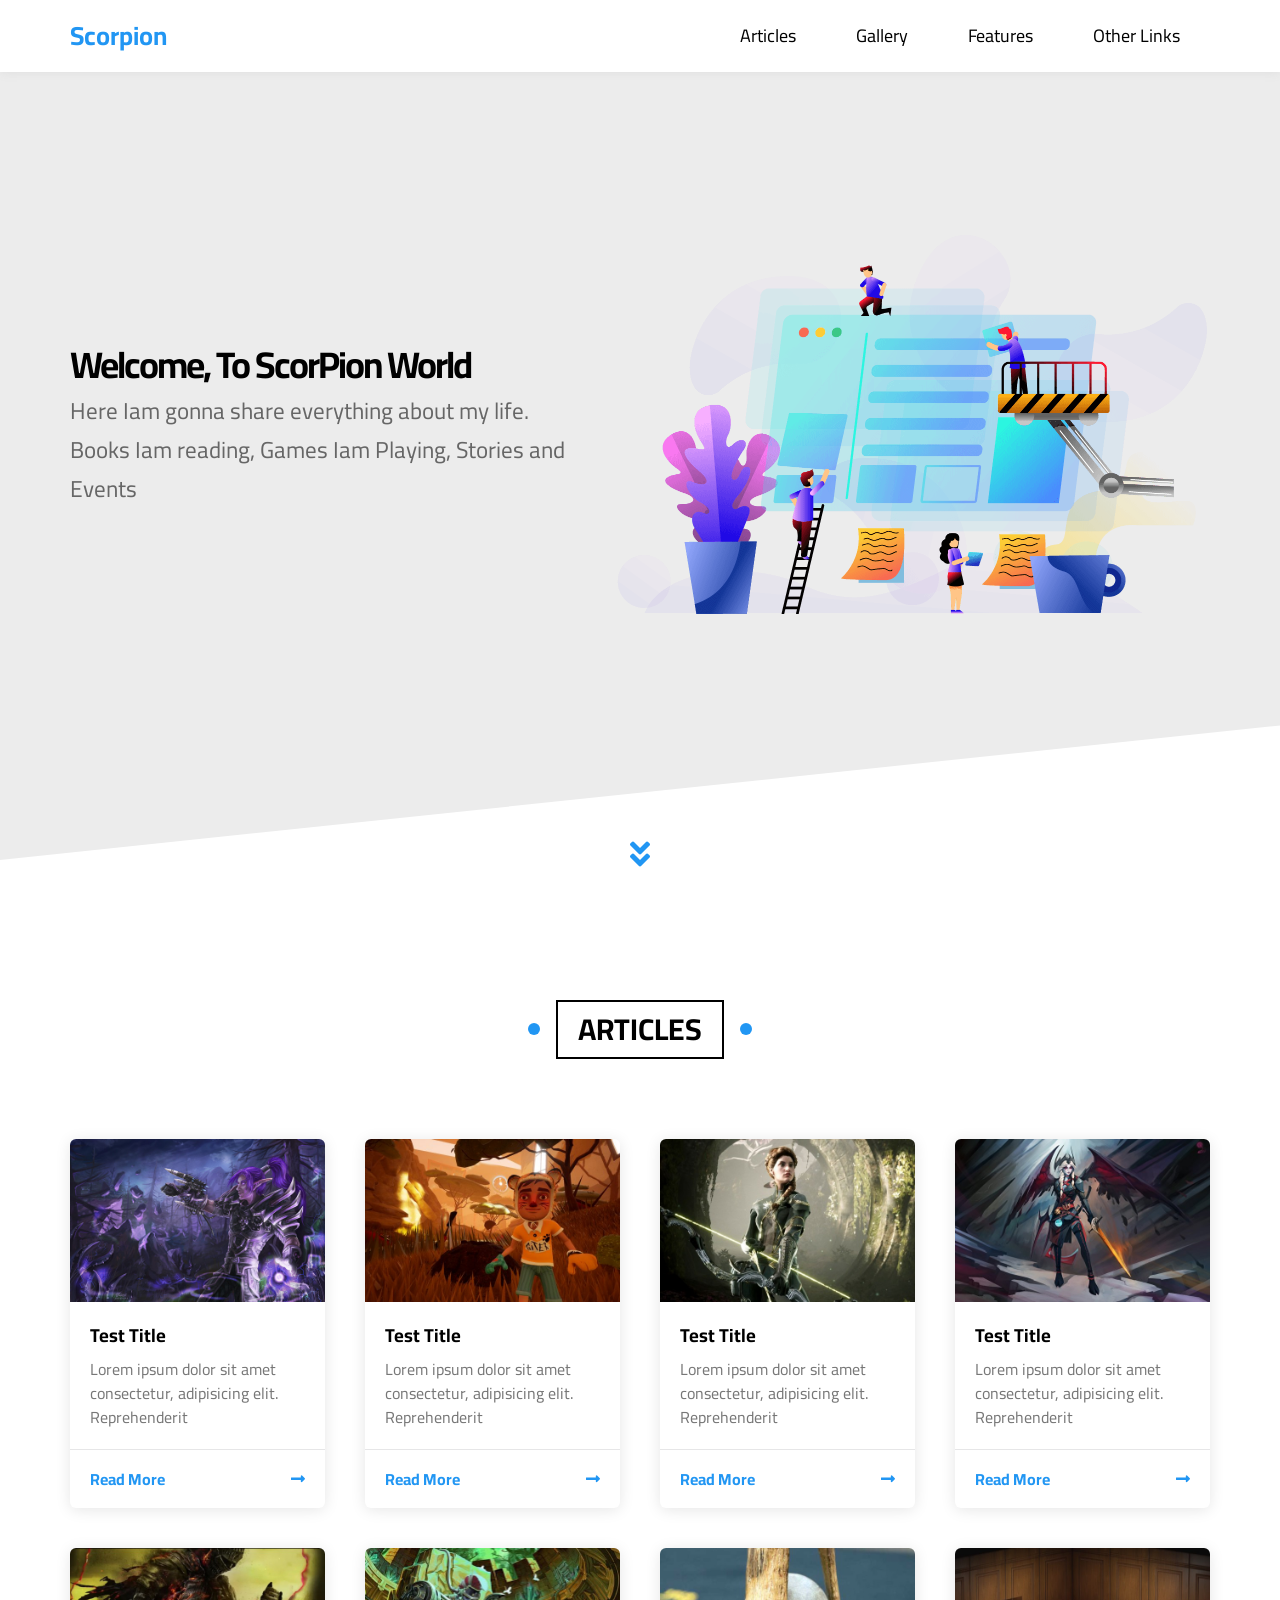
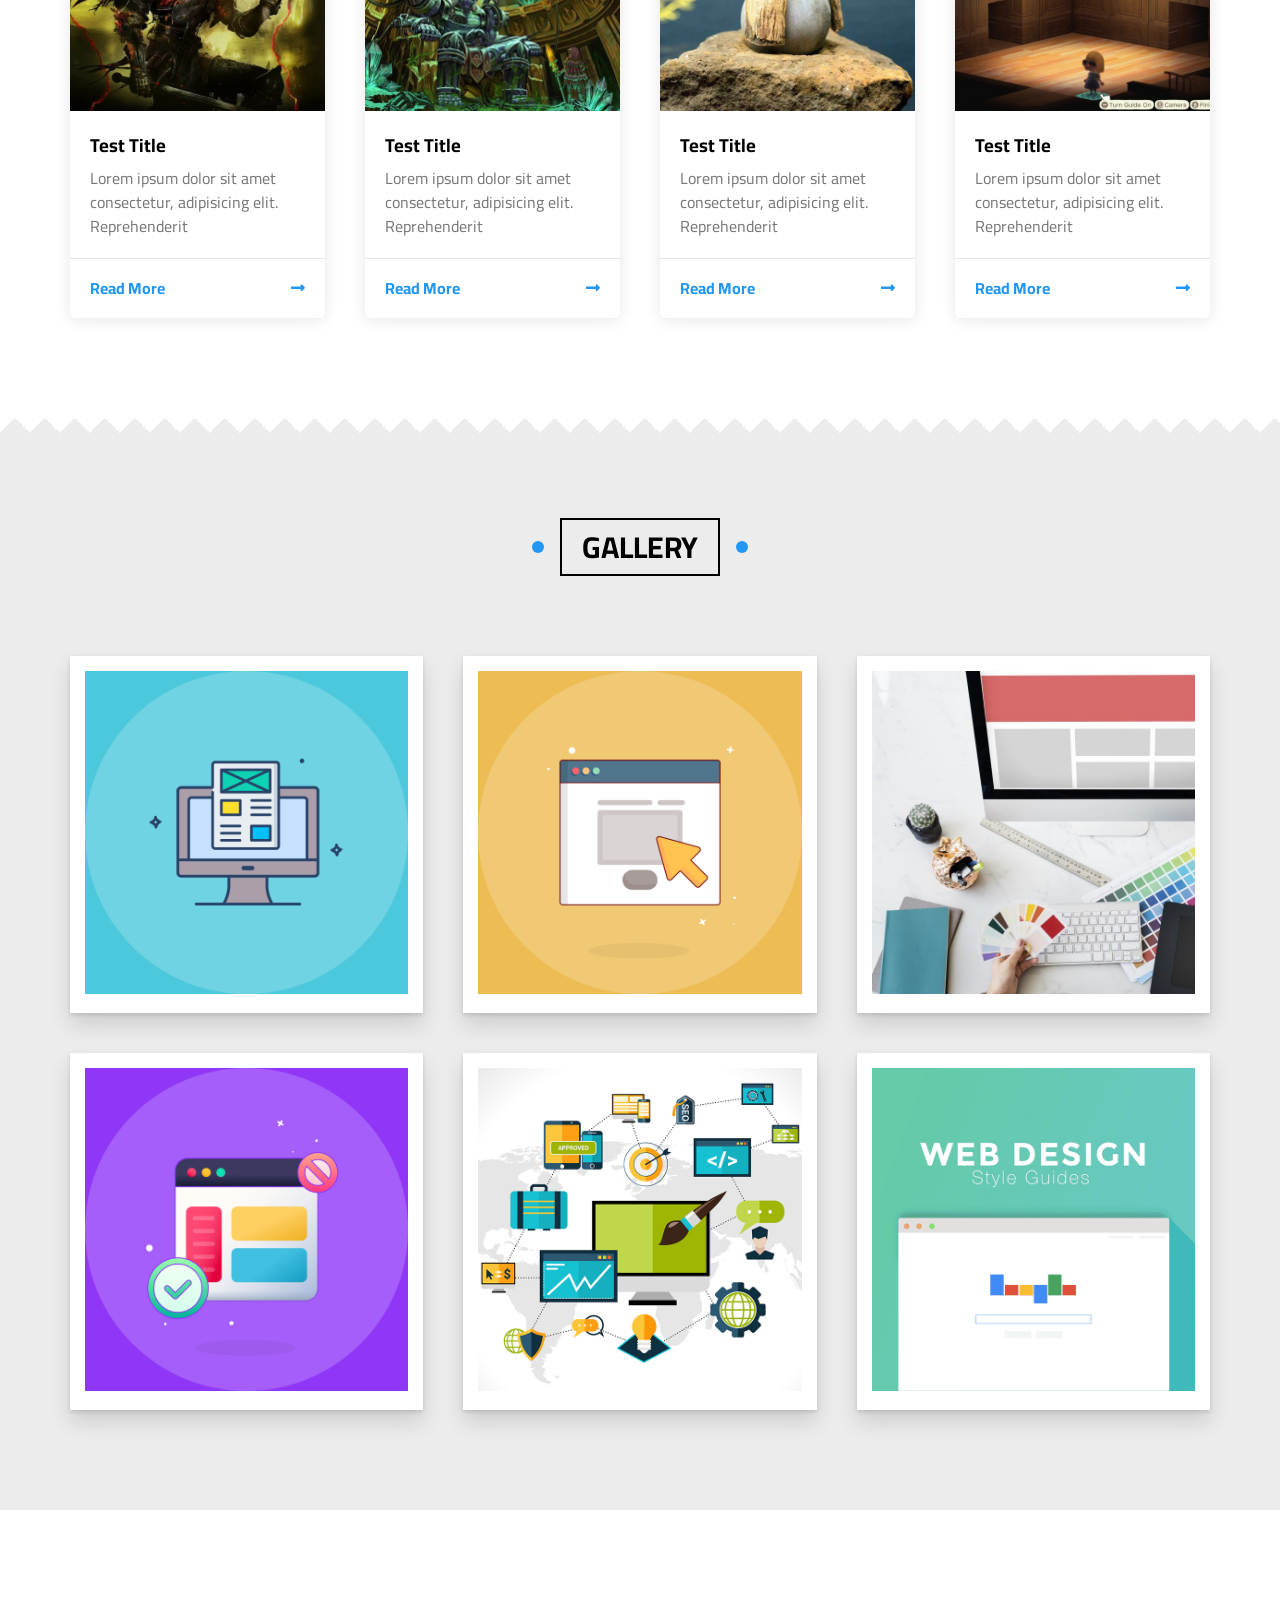
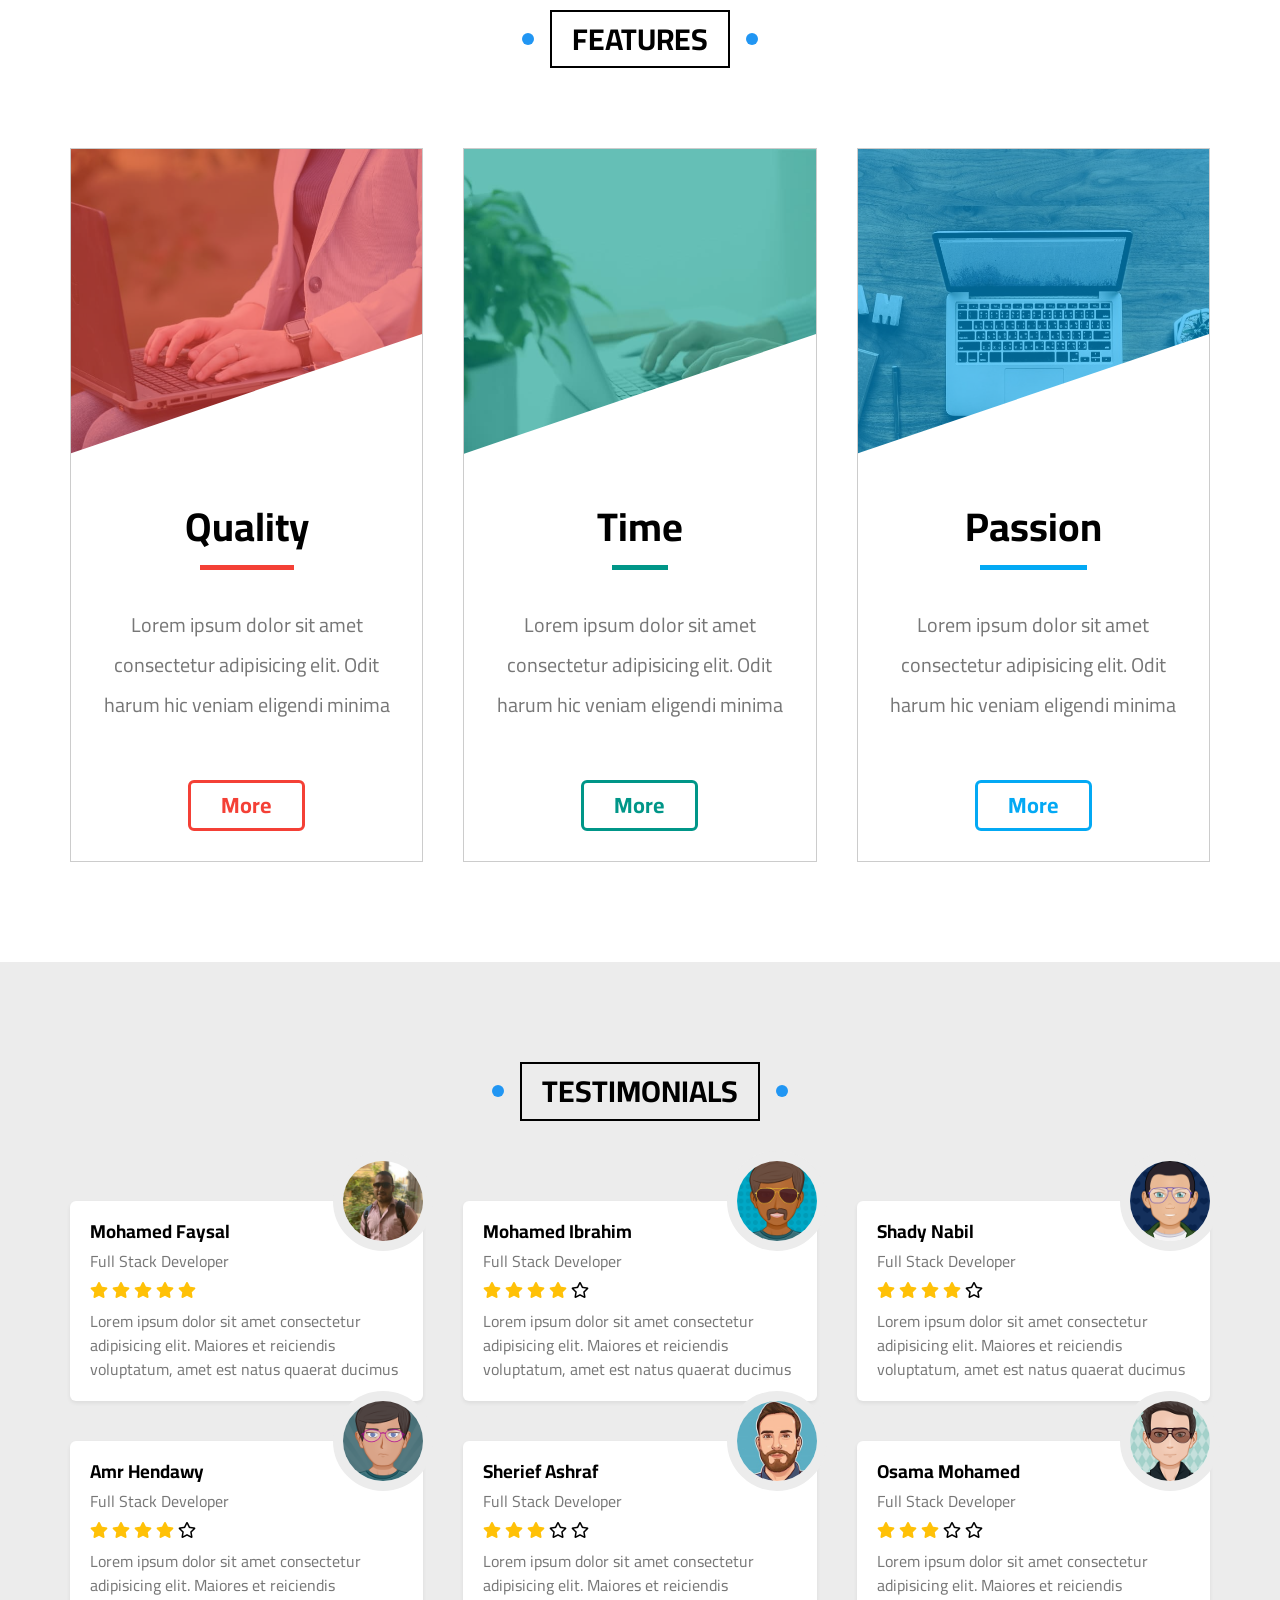
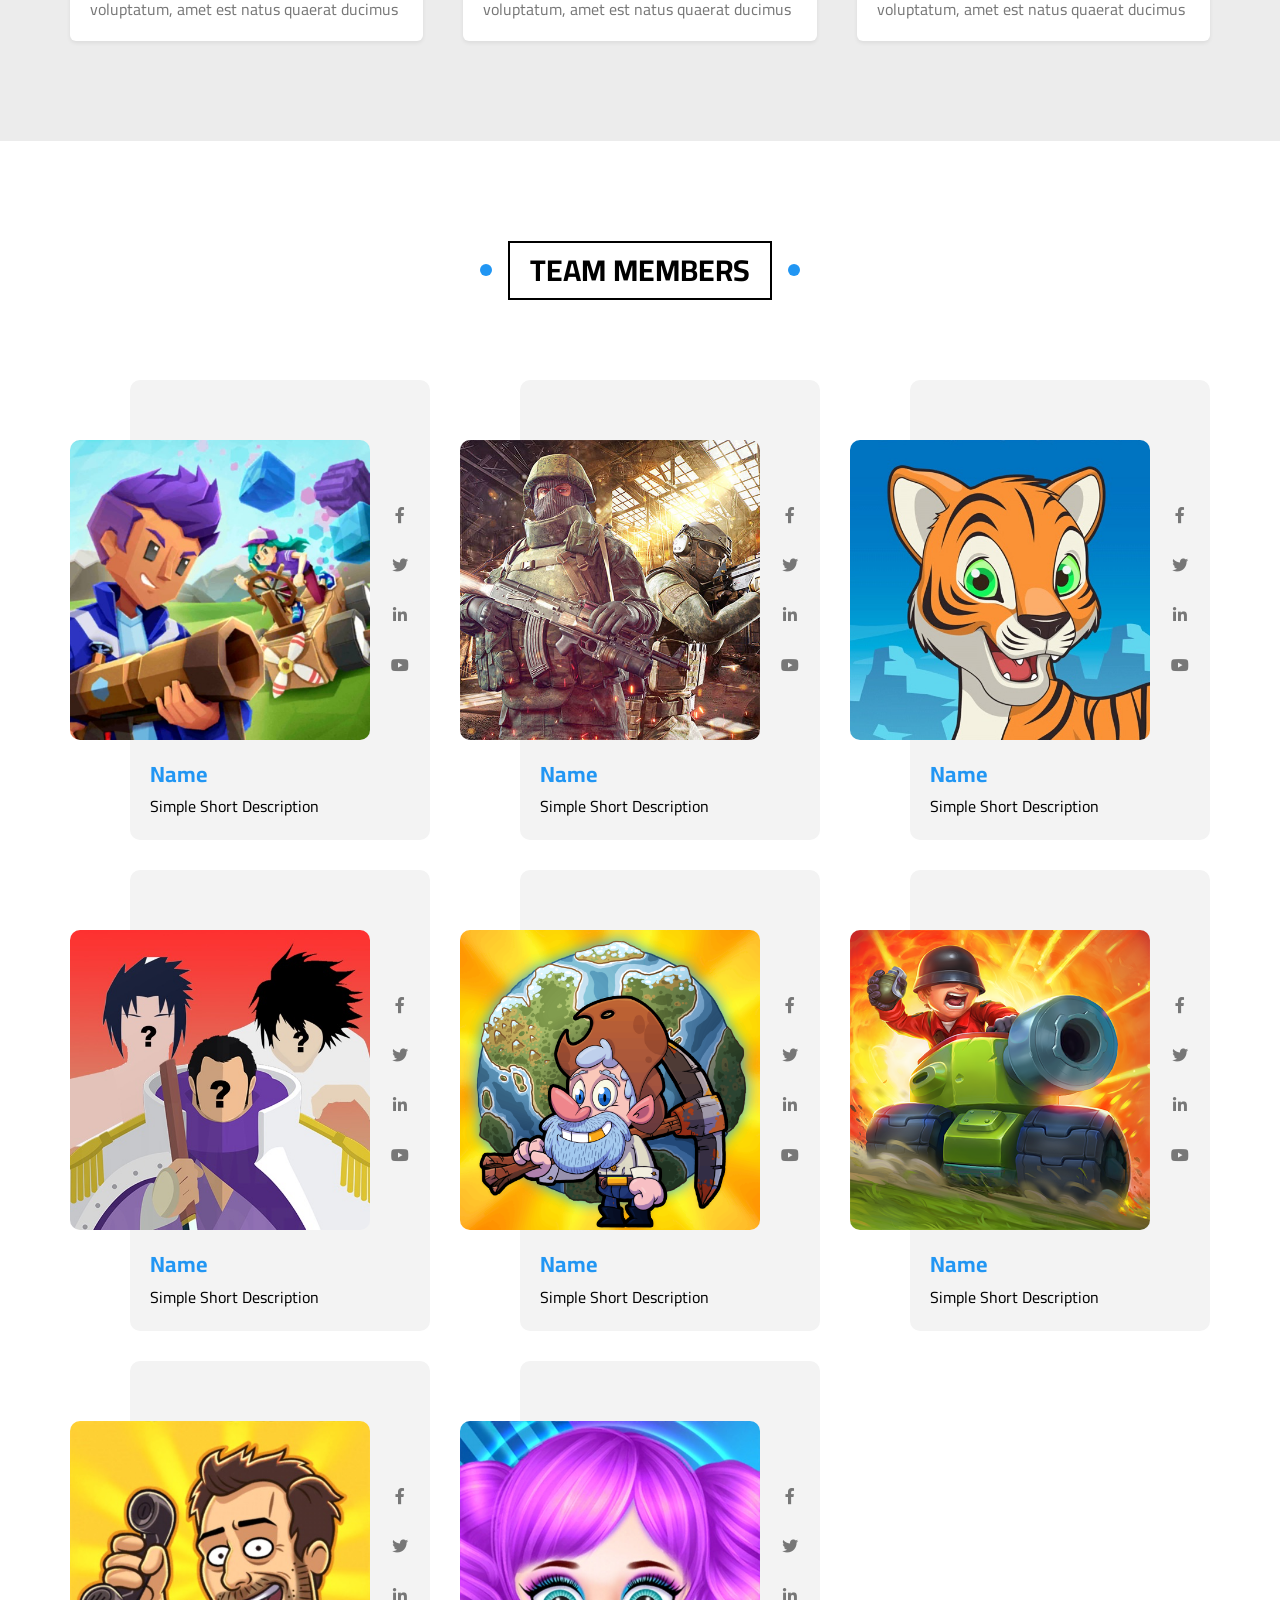
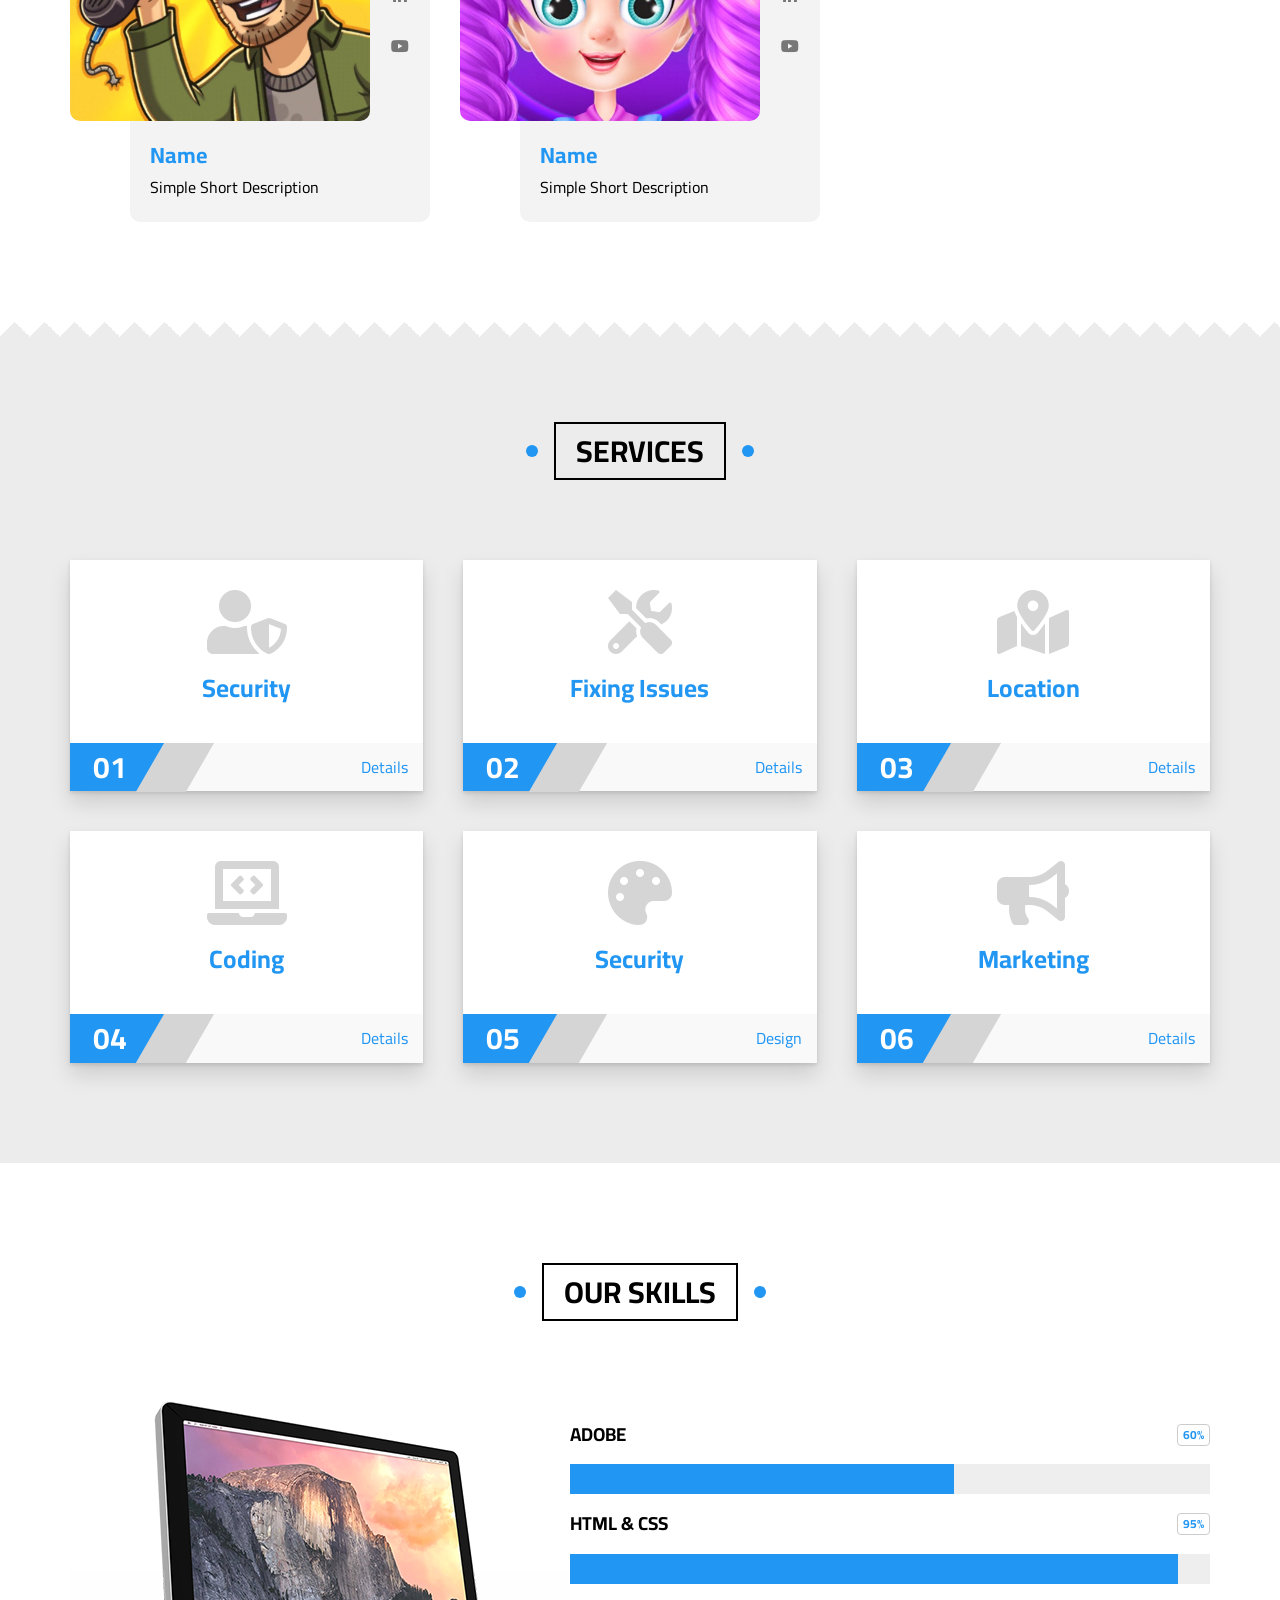
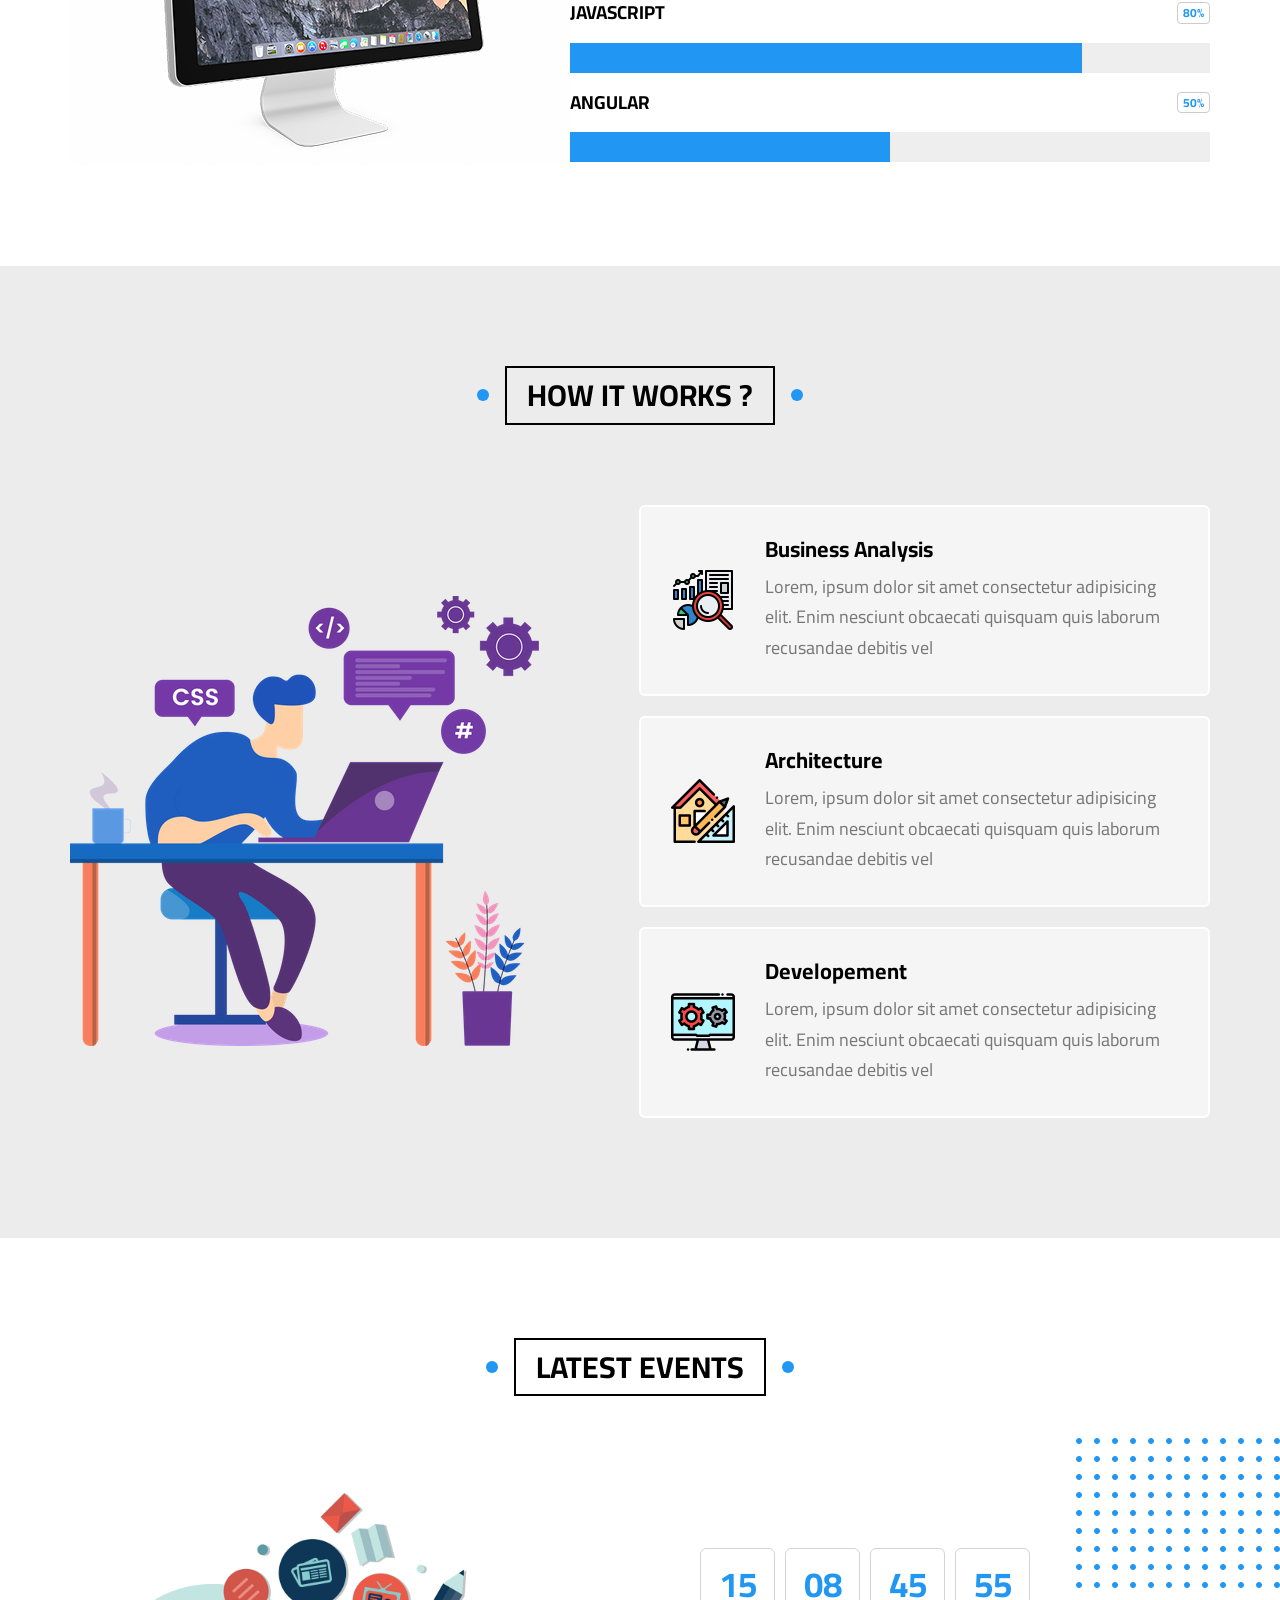
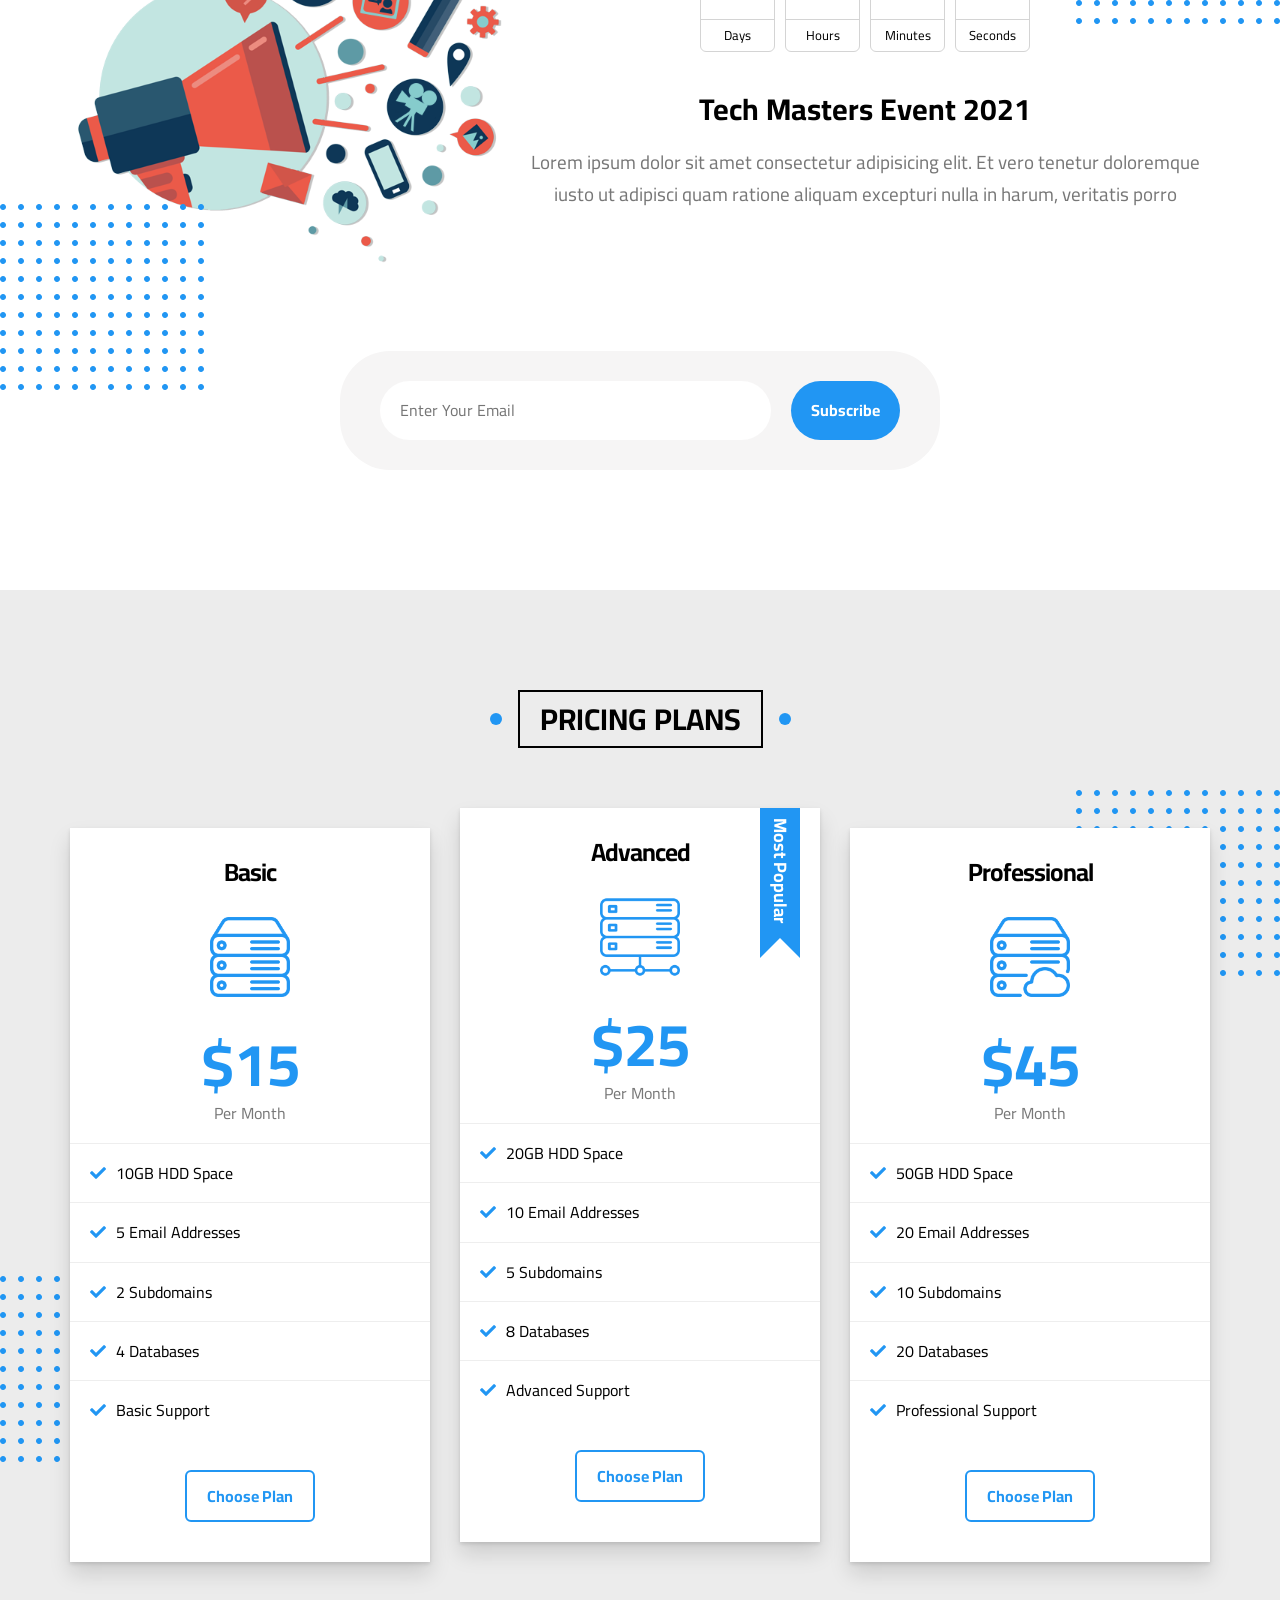
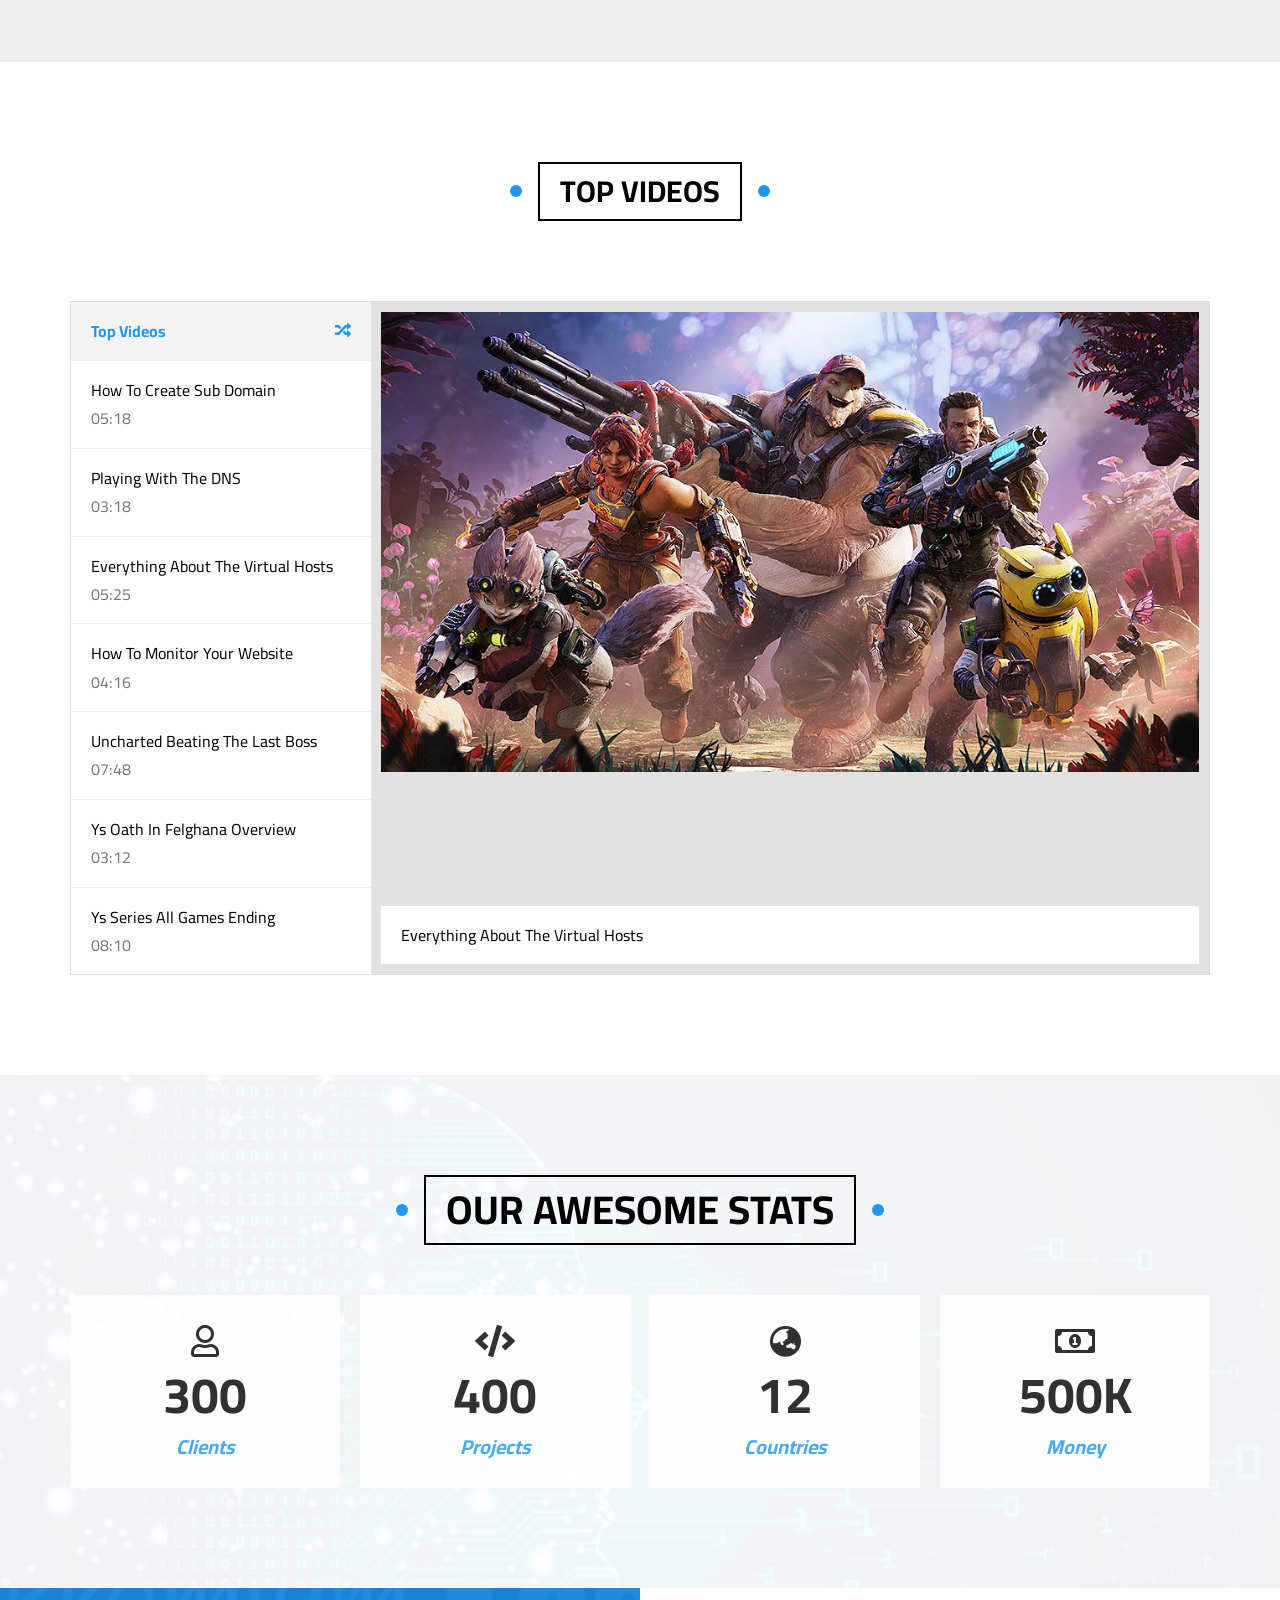
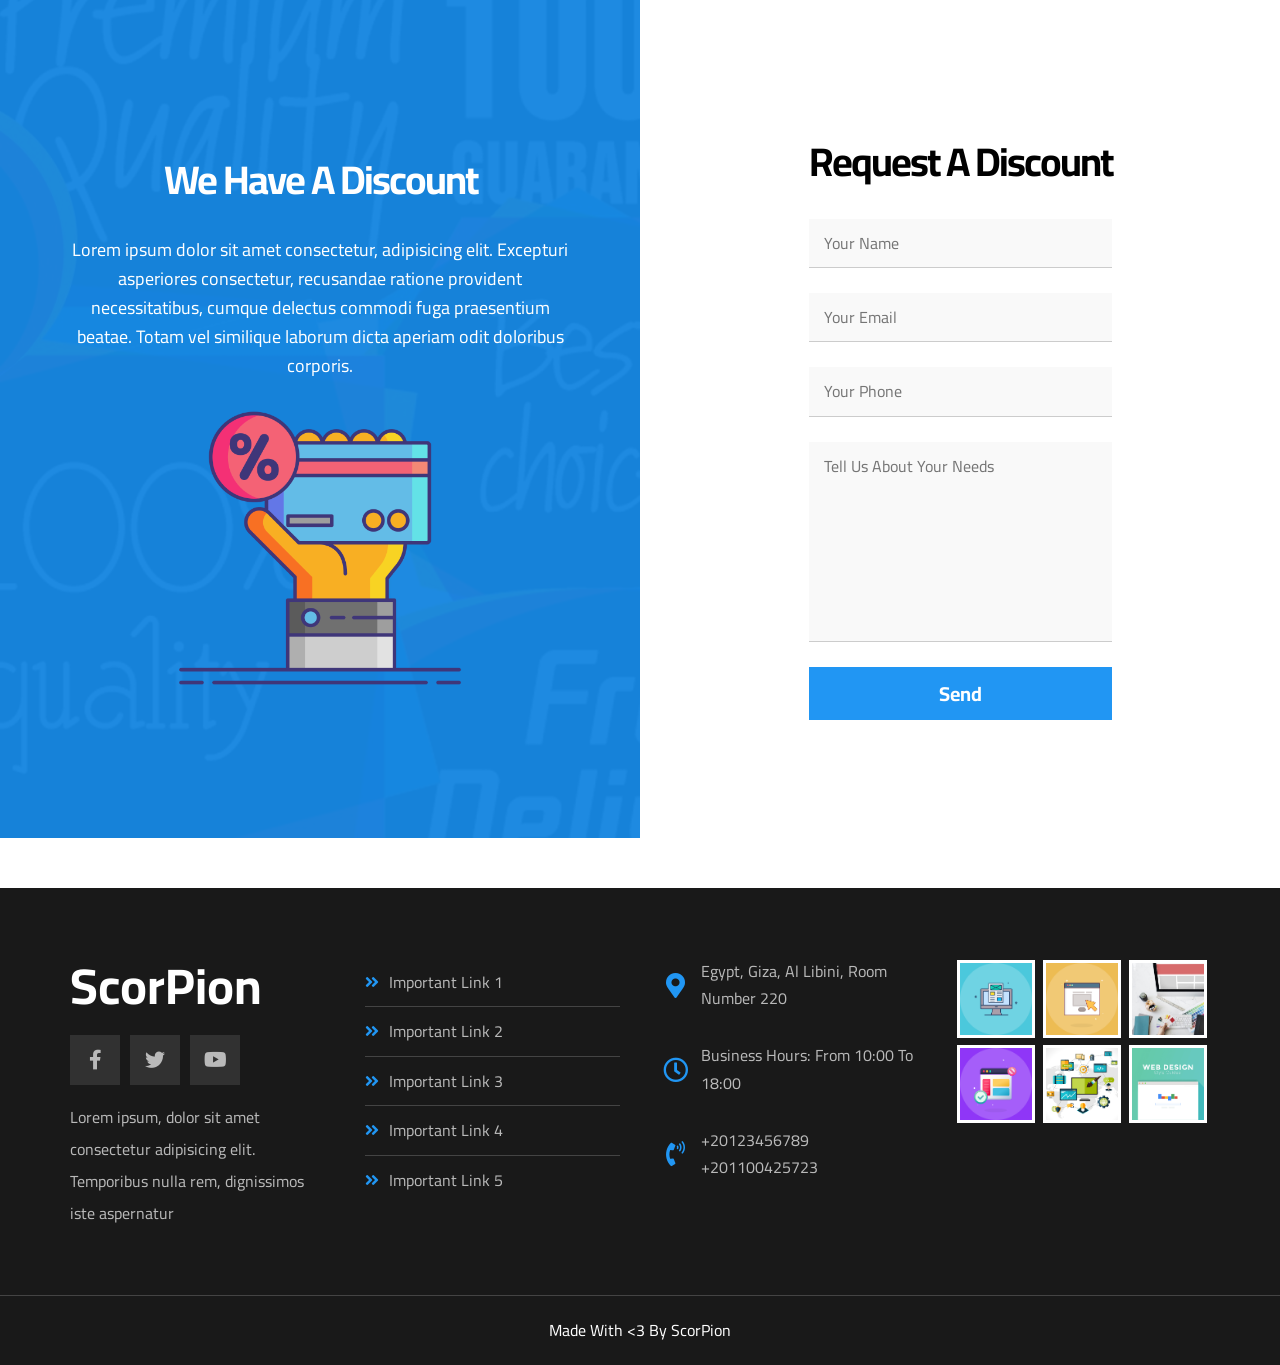
<file: index.html>
<!DOCTYPE html>
<html lang="en">
  <head>
    <meta charset="UTF-8" />
    <meta name="viewport" content="width=device-width, initial-scale=1.0" />
    <meta http-equiv="X-UA-Compatible" content="IE=edge" />
    <title>scorpion</title>
    <link rel="stylesheet" href="css/normalize.css" />
    <link rel="stylesheet" href="css/scorpion.css" />
    <!-- Font Awesome -->
    <link rel="stylesheet" href="css/all.min.css" />
    <!-- Google Fonts -->
    <link rel="preconnect" href="https://fonts.googleapis.com" />
    <link rel="preconnect" href="https://fonts.gstatic.com" crossorigin />
    <link
      href="https://fonts.googleapis.com/css2?family=Cairo:wght@300;400;700&#038;display=swap"
      rel="stylesheet"
    />
  </head>
  <body>
    <!-- Start Header -->
    <div class="header" id="header">
      <div class="container">
        <a href="#" class="logo">Scorpion</a>
        <ul class="main-nav">
          <li><a href="#Articles">Articles</a></li>
          <li><a href="#Gallery">Gallery</a></li>
          <li><a href="#Features">Features</a></li>
          <li>
            <a href="#">Other Links</a>
            <!-- Start Megamenu -->
            <div class="mega-menu">
              <div class="image">
                <img decoding="async" src="imgs/megamenu.png" alt="" />
              </div>
              <ul class="links">
                <li>
                  <a href="#testimonials"
                    ><i class="far fa-comments fa-fw"></i> Testimonials</a
                  >
                </li>
                <li>
                  <a href="#team"
                    ><i class="far fa-user fa-fw"></i> Team Members</a
                  >
                </li>
                <li>
                  <a href="#services"
                    ><i class="far fa-building fa-fw"></i> Services</a
                  >
                </li>
                <li>
                  <a href="#our-skills"
                    ><i class="far fa-check-circle fa-fw"></i> Our Skills</a
                  >
                </li>
                <li>
                  <a href="#work-steps"
                    ><i class="far fa-clipboard fa-fw"></i> How It Works</a
                  >
                </li>
              </ul>
              <ul class="links">
                <li>
                  <a href="#events"
                    ><i class="far fa-calendar-alt fa-fw"></i> Events</a
                  >
                </li>
                <li>
                  <a href="#pricing"
                    ><i class="fas fa-server fa-fw"></i> Pricing Plans</a
                  >
                </li>
                <li>
                  <a href="#video"
                    ><i class="far fa-play-circle fa-fw"></i> Top Videos</a
                  >
                </li>
                <li>
                  <a href="#stats"
                    ><i class="far fa-chart-bar fa-fw"></i> Stats</a
                  >
                </li>
                <li>
                  <a href="#discount"
                    ><i class="fas fa-percent fa-fw"></i> Request A Discount</a
                  >
                </li>
              </ul>
            </div>
            <!-- End Megamenu -->
          </li>
        </ul>
      </div>
    </div>
    <!-- End Header -->
    <!-- Start Landing -->
    <div class="landing">
      <div class="container">
        <div class="text">
          <h1>Welcome, To ScorPion World</h1>
          <p>
            Here Iam gonna share everything about my life. Books Iam reading,
            Games Iam Playing, Stories and Events
          </p>
        </div>
        <div class="image">
          <img decoding="async" src="imgs/landing-image.png" alt="" />
        </div>
      </div>
      <a href="#articles" class="go-down">
        <i class="fas fa-angle-double-down fa-2x"></i>
      </a>
    </div>
    <!-- End Landing -->
    <!-- Start Articles -->
    <div class="articles" id="Articles">
      <h2 class="main-title">Articles</h2>
      <div class="container">
        <div class="box">
          <img decoding="async" src="imgs/cat-01.jpg" alt="" />
          <div class="content">
            <h3>Test Title</h3>
            <p>
              Lorem ipsum dolor sit amet consectetur, adipisicing elit.
              Reprehenderit
            </p>
          </div>
          <div class="info">
            <a href="">Read More</a>
            <i class="fas fa-long-arrow-alt-right"></i>
          </div>
        </div>
        <div class="box">
          <img decoding="async" src="imgs/cat-02.jpg" alt="" />
          <div class="content">
            <h3>Test Title</h3>
            <p>
              Lorem ipsum dolor sit amet consectetur, adipisicing elit.
              Reprehenderit
            </p>
          </div>
          <div class="info">
            <a href="">Read More</a>
            <i class="fas fa-long-arrow-alt-right"></i>
          </div>
        </div>
        <div class="box">
          <img decoding="async" src="imgs/cat-03.jpg" alt="" />
          <div class="content">
            <h3>Test Title</h3>
            <p>
              Lorem ipsum dolor sit amet consectetur, adipisicing elit.
              Reprehenderit
            </p>
          </div>
          <div class="info">
            <a href="">Read More</a>
            <i class="fas fa-long-arrow-alt-right"></i>
          </div>
        </div>
        <div class="box">
          <img decoding="async" src="imgs/cat-04.jpg" alt="" />
          <div class="content">
            <h3>Test Title</h3>
            <p>
              Lorem ipsum dolor sit amet consectetur, adipisicing elit.
              Reprehenderit
            </p>
          </div>
          <div class="info">
            <a href="">Read More</a>
            <i class="fas fa-long-arrow-alt-right"></i>
          </div>
        </div>
        <div class="box">
          <img decoding="async" src="imgs/cat-05.jpg" alt="" />
          <div class="content">
            <h3>Test Title</h3>
            <p>
              Lorem ipsum dolor sit amet consectetur, adipisicing elit.
              Reprehenderit
            </p>
          </div>
          <div class="info">
            <a href="">Read More</a>
            <i class="fas fa-long-arrow-alt-right"></i>
          </div>
        </div>
        <div class="box">
          <img decoding="async" src="imgs/cat-06.jpg" alt="" />
          <div class="content">
            <h3>Test Title</h3>
            <p>
              Lorem ipsum dolor sit amet consectetur, adipisicing elit.
              Reprehenderit
            </p>
          </div>
          <div class="info">
            <a href="">Read More</a>
            <i class="fas fa-long-arrow-alt-right"></i>
          </div>
        </div>
        <div class="box">
          <img decoding="async" src="imgs/cat-07.jpg" alt="" />
          <div class="content">
            <h3>Test Title</h3>
            <p>
              Lorem ipsum dolor sit amet consectetur, adipisicing elit.
              Reprehenderit
            </p>
          </div>
          <div class="info">
            <a href="">Read More</a>
            <i class="fas fa-long-arrow-alt-right"></i>
          </div>
        </div>
        <div class="box">
          <img decoding="async" src="imgs/cat-08.jpg" alt="" />
          <div class="content">
            <h3>Test Title</h3>
            <p>
              Lorem ipsum dolor sit amet consectetur, adipisicing elit.
              Reprehenderit
            </p>
          </div>
          <div class="info">
            <a href="">Read More</a>
            <i class="fas fa-long-arrow-alt-right"></i>
          </div>
        </div>
      </div>
    </div>
    <div class="spikes"></div>
    <!-- End Articles -->
    <!-- Start Gallery -->
    <div class="gallery" id="Gallery">
      <h2 class="main-title">Gallery</h2>
      <div class="container">
        <div class="box">
          <div class="image">
            <img decoding="async" src="imgs/gallery-01.png" alt="" />
          </div>
        </div>
        <div class="box">
          <div class="image">
            <img decoding="async" src="imgs/gallery-02.png" alt="" />
          </div>
        </div>
        <div class="box">
          <div class="image">
            <img decoding="async" src="imgs/gallery-03.jpg" alt="" />
          </div>
        </div>
        <div class="box">
          <div class="image">
            <img decoding="async" src="imgs/gallery-04.png" alt="" />
          </div>
        </div>
        <div class="box">
          <div class="image">
            <img decoding="async" src="imgs/gallery-05.jpg" alt="" />
          </div>
        </div>
        <div class="box">
          <div class="image">
            <img decoding="async" src="imgs/gallery-06.png" alt="" />
          </div>
        </div>
      </div>
    </div>
    <!-- End Gallery -->
    <!-- Start Features -->
    <div class="features" id="Features">
      <h2 class="main-title">Features</h2>
      <div class="container">
        <div class="box quality">
          <div class="img-holder">
            <img decoding="async" src="imgs/features-01.jpg" alt="" />
          </div>
          <h2>Quality</h2>
          <p>
            Lorem ipsum dolor sit amet consectetur adipisicing elit. Odit harum
            hic veniam eligendi minima
          </p>
          <a href="#">More</a>
        </div>
        <div class="box time">
          <div class="img-holder">
            <img decoding="async" src="imgs/features-02.jpg" alt="" />
          </div>
          <h2>Time</h2>
          <p>
            Lorem ipsum dolor sit amet consectetur adipisicing elit. Odit harum
            hic veniam eligendi minima
          </p>
          <a href="#">More</a>
        </div>
        <div class="box passion">
          <div class="img-holder">
            <img decoding="async" src="imgs/features-03.jpg" alt="" />
          </div>
          <h2>Passion</h2>
          <p>
            Lorem ipsum dolor sit amet consectetur adipisicing elit. Odit harum
            hic veniam eligendi minima
          </p>
          <a href="#">More</a>
        </div>
      </div>
    </div>
    <!-- End Features -->
    <!-- Start Testimonials -->
    <div class="testimonials" id="testimonials">
      <h2 class="main-title">Testimonials</h2>
      <div class="container">
        <div class="box">
          <img decoding="async" src="imgs/scorpion.jpg" alt="" />
          <h3>Mohamed Faysal</h3>
          <span class="title">Full Stack Developer</span>
          <div class="rate">
            <i class="filled fas fa-star"></i>
            <i class="filled fas fa-star"></i>
            <i class="filled fas fa-star"></i>
            <i class="filled fas fa-star"></i>
            <i class="filled fas fa-star"></i>
          </div>
          <p>
            Lorem ipsum dolor sit amet consectetur adipisicing elit. Maiores et
            reiciendis voluptatum, amet est natus quaerat ducimus
          </p>
        </div>
        <div class="box">
          <img decoding="async" src="imgs/avatar-02.png" alt="" />
          <h3>Mohamed Ibrahim</h3>
          <span class="title">Full Stack Developer</span>
          <div class="rate">
            <i class="filled fas fa-star"></i>
            <i class="filled fas fa-star"></i>
            <i class="filled fas fa-star"></i>
            <i class="filled fas fa-star"></i>
            <i class="far fa-star"></i>
          </div>
          <p>
            Lorem ipsum dolor sit amet consectetur adipisicing elit. Maiores et
            reiciendis voluptatum, amet est natus quaerat ducimus
          </p>
        </div>
        <div class="box">
          <img decoding="async" src="imgs/avatar-03.png" alt="" />
          <h3>Shady Nabil</h3>
          <span class="title">Full Stack Developer</span>
          <div class="rate">
            <i class="filled fas fa-star"></i>
            <i class="filled fas fa-star"></i>
            <i class="filled fas fa-star"></i>
            <i class="filled fas fa-star"></i>
            <i class="far fa-star"></i>
          </div>
          <p>
            Lorem ipsum dolor sit amet consectetur adipisicing elit. Maiores et
            reiciendis voluptatum, amet est natus quaerat ducimus
          </p>
        </div>
        <div class="box">
          <img decoding="async" src="imgs/avatar-04.png" alt="" />
          <h3>Amr Hendawy</h3>
          <span class="title">Full Stack Developer</span>
          <div class="rate">
            <i class="filled fas fa-star"></i>
            <i class="filled fas fa-star"></i>
            <i class="filled fas fa-star"></i>
            <i class="filled fas fa-star"></i>
            <i class="far fa-star"></i>
          </div>
          <p>
            Lorem ipsum dolor sit amet consectetur adipisicing elit. Maiores et
            reiciendis voluptatum, amet est natus quaerat ducimus
          </p>
        </div>
        <div class="box">
          <img decoding="async" src="imgs/avatar-05.png" alt="" />
          <h3>Sherief Ashraf</h3>
          <span class="title">Full Stack Developer</span>
          <div class="rate">
            <i class="filled fas fa-star"></i>
            <i class="filled fas fa-star"></i>
            <i class="filled fas fa-star"></i>
            <i class="far fa-star"></i>
            <i class="far fa-star"></i>
          </div>
          <p>
            Lorem ipsum dolor sit amet consectetur adipisicing elit. Maiores et
            reiciendis voluptatum, amet est natus quaerat ducimus
          </p>
        </div>
        <div class="box">
          <img decoding="async" src="imgs/avatar-06.png" alt="" />
          <h3>Osama Mohamed</h3>
          <span class="title">Full Stack Developer</span>
          <div class="rate">
            <i class="filled fas fa-star"></i>
            <i class="filled fas fa-star"></i>
            <i class="filled fas fa-star"></i>
            <i class="far fa-star"></i>
            <i class="far fa-star"></i>
          </div>
          <p>
            Lorem ipsum dolor sit amet consectetur adipisicing elit. Maiores et
            reiciendis voluptatum, amet est natus quaerat ducimus
          </p>
        </div>
      </div>
    </div>
    <!-- End Testimonials -->
    <!-- Start Team -->
    <div class="team" id="team">
      <h2 class="main-title">Team Members</h2>
      <div class="container">
        <div class="box">
          <div class="data">
            <img decoding="async" src="imgs/team-01.jpg" alt="" />
            <div class="social">
              <a href="#">
                <i class="fab fa-facebook-f"></i>
              </a>
              <a href="#">
                <i class="fab fa-twitter"></i>
              </a>
              <a href="#">
                <i class="fab fa-linkedin-in"></i>
              </a>
              <a href="#">
                <i class="fab fa-youtube"></i>
              </a>
            </div>
          </div>
          <div class="info">
            <h3>Name</h3>
            <p>Simple Short Description</p>
          </div>
        </div>
        <div class="box">
          <div class="data">
            <img decoding="async" src="imgs/team-02.jpg" alt="" />
            <div class="social">
              <a href="#">
                <i class="fab fa-facebook-f"></i>
              </a>
              <a href="#">
                <i class="fab fa-twitter"></i>
              </a>
              <a href="#">
                <i class="fab fa-linkedin-in"></i>
              </a>
              <a href="#">
                <i class="fab fa-youtube"></i>
              </a>
            </div>
          </div>
          <div class="info">
            <h3>Name</h3>
            <p>Simple Short Description</p>
          </div>
        </div>
        <div class="box">
          <div class="data">
            <img decoding="async" src="imgs/team-03.jpg" alt="" />
            <div class="social">
              <a href="#">
                <i class="fab fa-facebook-f"></i>
              </a>
              <a href="#">
                <i class="fab fa-twitter"></i>
              </a>
              <a href="#">
                <i class="fab fa-linkedin-in"></i>
              </a>
              <a href="#">
                <i class="fab fa-youtube"></i>
              </a>
            </div>
          </div>
          <div class="info">
            <h3>Name</h3>
            <p>Simple Short Description</p>
          </div>
        </div>
        <div class="box">
          <div class="data">
            <img decoding="async" src="imgs/team-04.jpg" alt="" />
            <div class="social">
              <a href="#">
                <i class="fab fa-facebook-f"></i>
              </a>
              <a href="#">
                <i class="fab fa-twitter"></i>
              </a>
              <a href="#">
                <i class="fab fa-linkedin-in"></i>
              </a>
              <a href="#">
                <i class="fab fa-youtube"></i>
              </a>
            </div>
          </div>
          <div class="info">
            <h3>Name</h3>
            <p>Simple Short Description</p>
          </div>
        </div>
        <div class="box">
          <div class="data">
            <img decoding="async" src="imgs/team-05.png" alt="" />
            <div class="social">
              <a href="#">
                <i class="fab fa-facebook-f"></i>
              </a>
              <a href="#">
                <i class="fab fa-twitter"></i>
              </a>
              <a href="#">
                <i class="fab fa-linkedin-in"></i>
              </a>
              <a href="#">
                <i class="fab fa-youtube"></i>
              </a>
            </div>
          </div>
          <div class="info">
            <h3>Name</h3>
            <p>Simple Short Description</p>
          </div>
        </div>
        <div class="box">
          <div class="data">
            <img decoding="async" src="imgs/team-06.png" alt="" />
            <div class="social">
              <a href="#">
                <i class="fab fa-facebook-f"></i>
              </a>
              <a href="#">
                <i class="fab fa-twitter"></i>
              </a>
              <a href="#">
                <i class="fab fa-linkedin-in"></i>
              </a>
              <a href="#">
                <i class="fab fa-youtube"></i>
              </a>
            </div>
          </div>
          <div class="info">
            <h3>Name</h3>
            <p>Simple Short Description</p>
          </div>
        </div>
        <div class="box">
          <div class="data">
            <img decoding="async" src="imgs/team-07.jpg" alt="" />
            <div class="social">
              <a href="#">
                <i class="fab fa-facebook-f"></i>
              </a>
              <a href="#">
                <i class="fab fa-twitter"></i>
              </a>
              <a href="#">
                <i class="fab fa-linkedin-in"></i>
              </a>
              <a href="#">
                <i class="fab fa-youtube"></i>
              </a>
            </div>
          </div>
          <div class="info">
            <h3>Name</h3>
            <p>Simple Short Description</p>
          </div>
        </div>
        <div class="box">
          <div class="data">
            <img decoding="async" src="imgs/team-08.jpg" alt="" />
            <div class="social">
              <a href="#">
                <i class="fab fa-facebook-f"></i>
              </a>
              <a href="#">
                <i class="fab fa-twitter"></i>
              </a>
              <a href="#">
                <i class="fab fa-linkedin-in"></i>
              </a>
              <a href="#">
                <i class="fab fa-youtube"></i>
              </a>
            </div>
          </div>
          <div class="info">
            <h3>Name</h3>
            <p>Simple Short Description</p>
          </div>
        </div>
      </div>
    </div>
    <div class="spikes"></div>
    <!-- End Team -->
    <!-- Start Services -->
    <div class="services" id="services">
      <h2 class="main-title">Services</h2>
      <div class="container">
        <div class="box">
          <i class="fas fa-user-shield fa-4x"></i>
          <h3>Security</h3>
          <div class="info">
            <a href="#">Details</a>
          </div>
        </div>
        <div class="box">
          <i class="fas fa-tools fa-4x"></i>
          <h3>Fixing Issues</h3>
          <div class="info">
            <a href="#">Details</a>
          </div>
        </div>
        <div class="box">
          <i class="fas fa-map-marked-alt fa-4x"></i>
          <h3>Location</h3>
          <div class="info">
            <a href="#">Details</a>
          </div>
        </div>
        <div class="box">
          <i class="fas fa-laptop-code fa-4x"></i>
          <h3>Coding</h3>
          <div class="info">
            <a href="#">Details</a>
          </div>
        </div>
        <div class="box">
          <i class="fas fa-palette fa-4x"></i>
          <h3>Security</h3>
          <div class="info">
            <a href="#">Design</a>
          </div>
        </div>
        <div class="box">
          <i class="fas fa-bullhorn fa-4x"></i>
          <h3>Marketing</h3>
          <div class="info">
            <a href="#">Details</a>
          </div>
        </div>
      </div>
    </div>
    <!-- End Services -->
    <!-- Start Skills -->
    <div class="our-skills" id="our-skills">
      <h2 class="main-title">Our Skills</h2>
      <div class="container">
        <img decoding="async" src="imgs/skills.png" alt="" />
        <div class="skills">
          <div class="skill">
            <h3>ADOBE <span>60%</span></h3>
            <div class="the-progress">
              <span style="width: 60%"></span>
            </div>
          </div>
          <div class="skill">
            <h3>HTML & CSS <span>95%</span></h3>
            <div class="the-progress">
              <span style="width: 95%"></span>
            </div>
          </div>
          <div class="skill">
            <h3>JAVASCRIPT <span>80%</span></h3>
            <div class="the-progress">
              <span style="width: 80%"></span>
            </div>
          </div>
          <div class="skill">
            <h3>ANGULAR <span>50%</span></h3>
            <div class="the-progress">
              <span style="width: 50%"></span>
            </div>
          </div>
        </div>
      </div>
    </div>
    <!-- End Skills -->
    <!-- Start Work Steps -->
    <div class="work-steps" id="work-steps">
      <h2 class="main-title">How It Works ?</h2>
      <div class="container">
        <img decoding="async" src="imgs/work-steps.png" alt="" class="image" />
        <div class="info">
          <div class="box">
            <img decoding="async" src="imgs/work-steps-1.png" alt="" />
            <div class="text">
              <h3>Business Analysis</h3>
              <p>
                Lorem, ipsum dolor sit amet consectetur adipisicing elit. Enim
                nesciunt obcaecati quisquam quis laborum recusandae debitis vel
              </p>
            </div>
          </div>
          <div class="box">
            <img decoding="async" src="imgs/work-steps-2.png" alt="" />
            <div class="text">
              <h3>Architecture</h3>
              <p>
                Lorem, ipsum dolor sit amet consectetur adipisicing elit. Enim
                nesciunt obcaecati quisquam quis laborum recusandae debitis vel
              </p>
            </div>
          </div>
          <div class="box">
            <img decoding="async" src="imgs/work-steps-3.png" alt="" />
            <div class="text">
              <h3>Developement</h3>
              <p>
                Lorem, ipsum dolor sit amet consectetur adipisicing elit. Enim
                nesciunt obcaecati quisquam quis laborum recusandae debitis vel
              </p>
            </div>
          </div>
        </div>
      </div>
    </div>
    <!-- End Work Steps -->
    <!-- Start Events -->
    <div class="events" id="events">
      <div class="dots dots-up"></div>
      <div class="dots dots-down"></div>
      <h2 class="main-title">Latest Events</h2>
      <div class="container">
        <img decoding="async" src="imgs/events.png" alt="" />
        <div class="info">
          <div class="time">
            <div class="unit">
              <span>15</span>
              <span>Days</span>
            </div>
            <div class="unit">
              <span>08</span>
              <span>Hours</span>
            </div>
            <div class="unit">
              <span>45</span>
              <span>Minutes</span>
            </div>
            <div class="unit">
              <span>55</span>
              <span>Seconds</span>
            </div>
          </div>
          <h2 class="title">Tech Masters Event 2021</h2>
          <p class="description">
            Lorem ipsum dolor sit amet consectetur adipisicing elit. Et vero
            tenetur doloremque iusto ut adipisci quam ratione aliquam excepturi
            nulla in harum, veritatis porro
          </p>
        </div>
        <div class="subscribe">
          <form action="">
            <input type="email" placeholder="Enter Your Email" />
            <input type="submit" value="Subscribe" />
          </form>
        </div>
      </div>
    </div>
    <!-- End Events -->
    <!-- Start Pricing -->
    <div class="pricing" id="pricing">
      <div class="dots dots-up"></div>
      <div class="dots dots-down"></div>
      <h2 class="main-title">Pricing Plans</h2>
      <div class="container">
        <div class="box">
          <div class="title">Basic</div>
          <img decoding="async" src="imgs/hosting-basic.png" alt="" />
          <div class="price">
            <span class="amount">$15</span>
            <span class="time">Per Month</span>
          </div>
          <ul>
            <li>10GB HDD Space</li>
            <li>5 Email Addresses</li>
            <li>2 Subdomains</li>
            <li>4 Databases</li>
            <li>Basic Support</li>
          </ul>
          <a href="#">Choose Plan</a>
        </div>
        <div class="box popular">
          <div class="label">Most Popular</div>
          <div class="title">Advanced</div>
          <img decoding="async" src="imgs/hosting-advanced.png" alt="" />
          <div class="price">
            <span class="amount">$25</span>
            <span class="time">Per Month</span>
          </div>
          <ul>
            <li>20GB HDD Space</li>
            <li>10 Email Addresses</li>
            <li>5 Subdomains</li>
            <li>8 Databases</li>
            <li>Advanced Support</li>
          </ul>
          <a href="#">Choose Plan</a>
        </div>
        <div class="box">
          <div class="title">Professional</div>
          <img decoding="async" src="imgs/hosting-professional.png" alt="" />
          <div class="price">
            <span class="amount">$45</span>
            <span class="time">Per Month</span>
          </div>
          <ul>
            <li>50GB HDD Space</li>
            <li>20 Email Addresses</li>
            <li>10 Subdomains</li>
            <li>20 Databases</li>
            <li>Professional Support</li>
          </ul>
          <a href="#">Choose Plan</a>
        </div>
      </div>
    </div>
    <!-- End Pricing -->
    <!-- Start Videos -->
    <div class="videos" id="videos">
      <h2 class="main-title">Top Videos</h2>
      <div class="container">
        <div class="holder">
          <div class="list">
            <div class="name">
              Top Videos
              <i class="fas fa-random"></i>
            </div>
            <ul>
              <li>How To Create Sub Domain<span>05:18</span></li>
              <li>Playing With The DNS <span>03:18</span></li>
              <li>Everything About The Virtual Hosts <span>05:25</span></li>
              <li>How To Monitor Your Website <span>04:16</span></li>
              <li>Uncharted Beating The Last Boss <span>07:48</span></li>
              <li>Ys Oath In Felghana Overview <span>03:12</span></li>
              <li>Ys Series All Games Ending <span>08:10</span></li>
            </ul>
          </div>
          <div class="preview">
            <img decoding="async" src="imgs/video-preview.jpg" alt="" />
            <div class="info">Everything About The Virtual Hosts</div>
          </div>
        </div>
      </div>
    </div>
    <!-- End Videos -->
    <!-- Start Stats -->
    <div class="stats" id="stats">
      <h2 class="main-title">Our Awesome Stats</h2>
      <div class="container">
        <div class="box">
          <i class="far fa-user fa-2x fa-fw"></i>
          <span class="number">300</span>
          <span class="text">Clients</span>
        </div>
        <div class="box">
          <i class="fas fa-code fa-2x fa-fw"></i>
          <span class="number">400</span>
          <span class="text">Projects</span>
        </div>
        <div class="box">
          <i class="fas fa-globe-asia fa-2x fa-fw"></i>
          <span class="number">12</span>
          <span class="text">Countries</span>
        </div>
        <div class="box">
          <i class="far fa-money-bill-alt fa-2x fa-fw"></i>
          <span class="number">500K</span>
          <span class="text">Money</span>
        </div>
      </div>
    </div>
    <!-- End Stats -->
    <!-- Start Discount -->
    <div class="discount" id="discount">
      <div class="image">
        <div class="content">
          <h2>We Have A Discount</h2>
          <p>
            Lorem ipsum dolor sit amet consectetur, adipisicing elit. Excepturi
            asperiores consectetur, recusandae ratione provident necessitatibus,
            cumque delectus commodi fuga praesentium beatae. Totam vel similique
            laborum dicta aperiam odit doloribus corporis.
          </p>
          <img decoding="async" src="imgs/discount.png" alt="" />
        </div>
      </div>
      <div class="form">
        <div class="content">
          <h2>Request A Discount</h2>
          <form action="">
            <input
              class="input"
              type="text"
              placeholder="Your Name"
              name="name"
            />
            <input
              class="input"
              type="email"
              placeholder="Your Email"
              name="email"
            />
            <input
              class="input"
              type="text"
              placeholder="Your Phone"
              name="mobile"
            />
            <textarea
              class="input"
              placeholder="Tell Us About Your Needs"
              name="message"
            ></textarea>
            <input type="submit" value="Send" />
          </form>
        </div>
      </div>
    </div>
    <!-- End Discount -->
    <!-- Start Footer -->
    <div class="footer">
      <div class="container">
        <div class="box">
          <h3>ScorPion</h3>
          <ul class="social">
            <li>
              <a href="#" class="facebook">
                <i class="fab fa-facebook-f"></i>
              </a>
            </li>
            <li>
              <a href="#" class="twitter">
                <i class="fab fa-twitter"></i>
              </a>
            </li>
            <li>
              <a href="#" class="youtube">
                <i class="fab fa-youtube"></i>
              </a>
            </li>
          </ul>
          <p class="text">
            Lorem ipsum, dolor sit amet consectetur adipisicing elit. Temporibus
            nulla rem, dignissimos iste aspernatur
          </p>
        </div>
        <div class="box">
          <ul class="links">
            <li><a href="#">Important Link 1</a></li>
            <li><a href="#">Important Link 2</a></li>
            <li><a href="#">Important Link 3</a></li>
            <li><a href="#">Important Link 4</a></li>
            <li><a href="#">Important Link 5</a></li>
          </ul>
        </div>
        <div class="box">
          <div class="line">
            <i class="fas fa-map-marker-alt fa-fw"></i>
            <div class="info">Egypt, Giza, Al Libini, Room Number 220</div>
          </div>
          <div class="line">
            <i class="far fa-clock fa-fw"></i>
            <div class="info">Business Hours: From 10:00 To 18:00</div>
          </div>
          <div class="line">
            <i class="fas fa-phone-volume fa-fw"></i>
            <div class="info">
              <span>+20123456789</span>
              <span>+201100425723</span>
            </div>
          </div>
        </div>
        <div class="box footer-gallery">
          <img decoding="async" src="imgs/gallery-01.png" alt="" />
          <img decoding="async" src="imgs/gallery-02.png" alt="" />
          <img decoding="async" src="imgs/gallery-03.jpg" alt="" />
          <img decoding="async" src="imgs/gallery-04.png" alt="" />
          <img decoding="async" src="imgs/gallery-05.jpg" alt="" />
          <img decoding="async" src="imgs/gallery-06.png" alt="" />
        </div>
      </div>
      <p class="copyright">Made With &lt;3 By ScorPion</p>
    </div>
    <!-- End Footer -->
  </body>
</html>
</file>
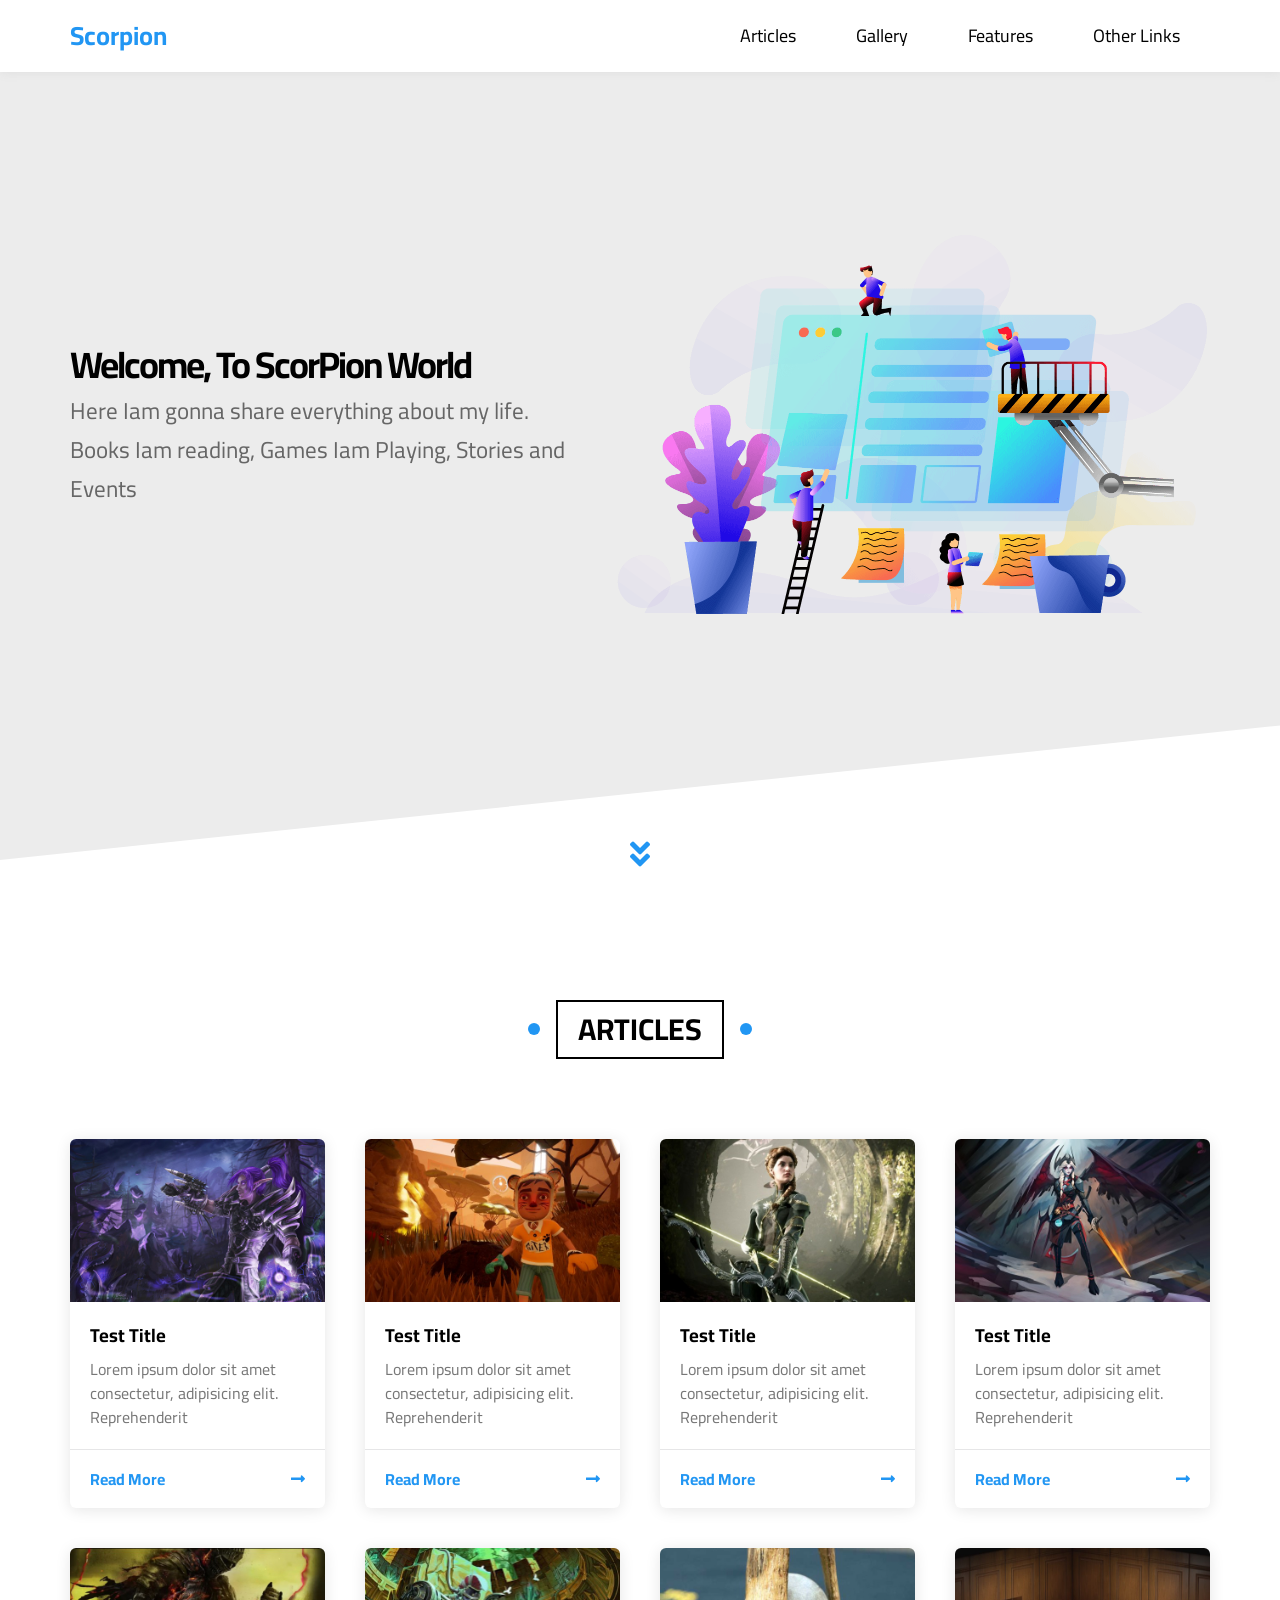
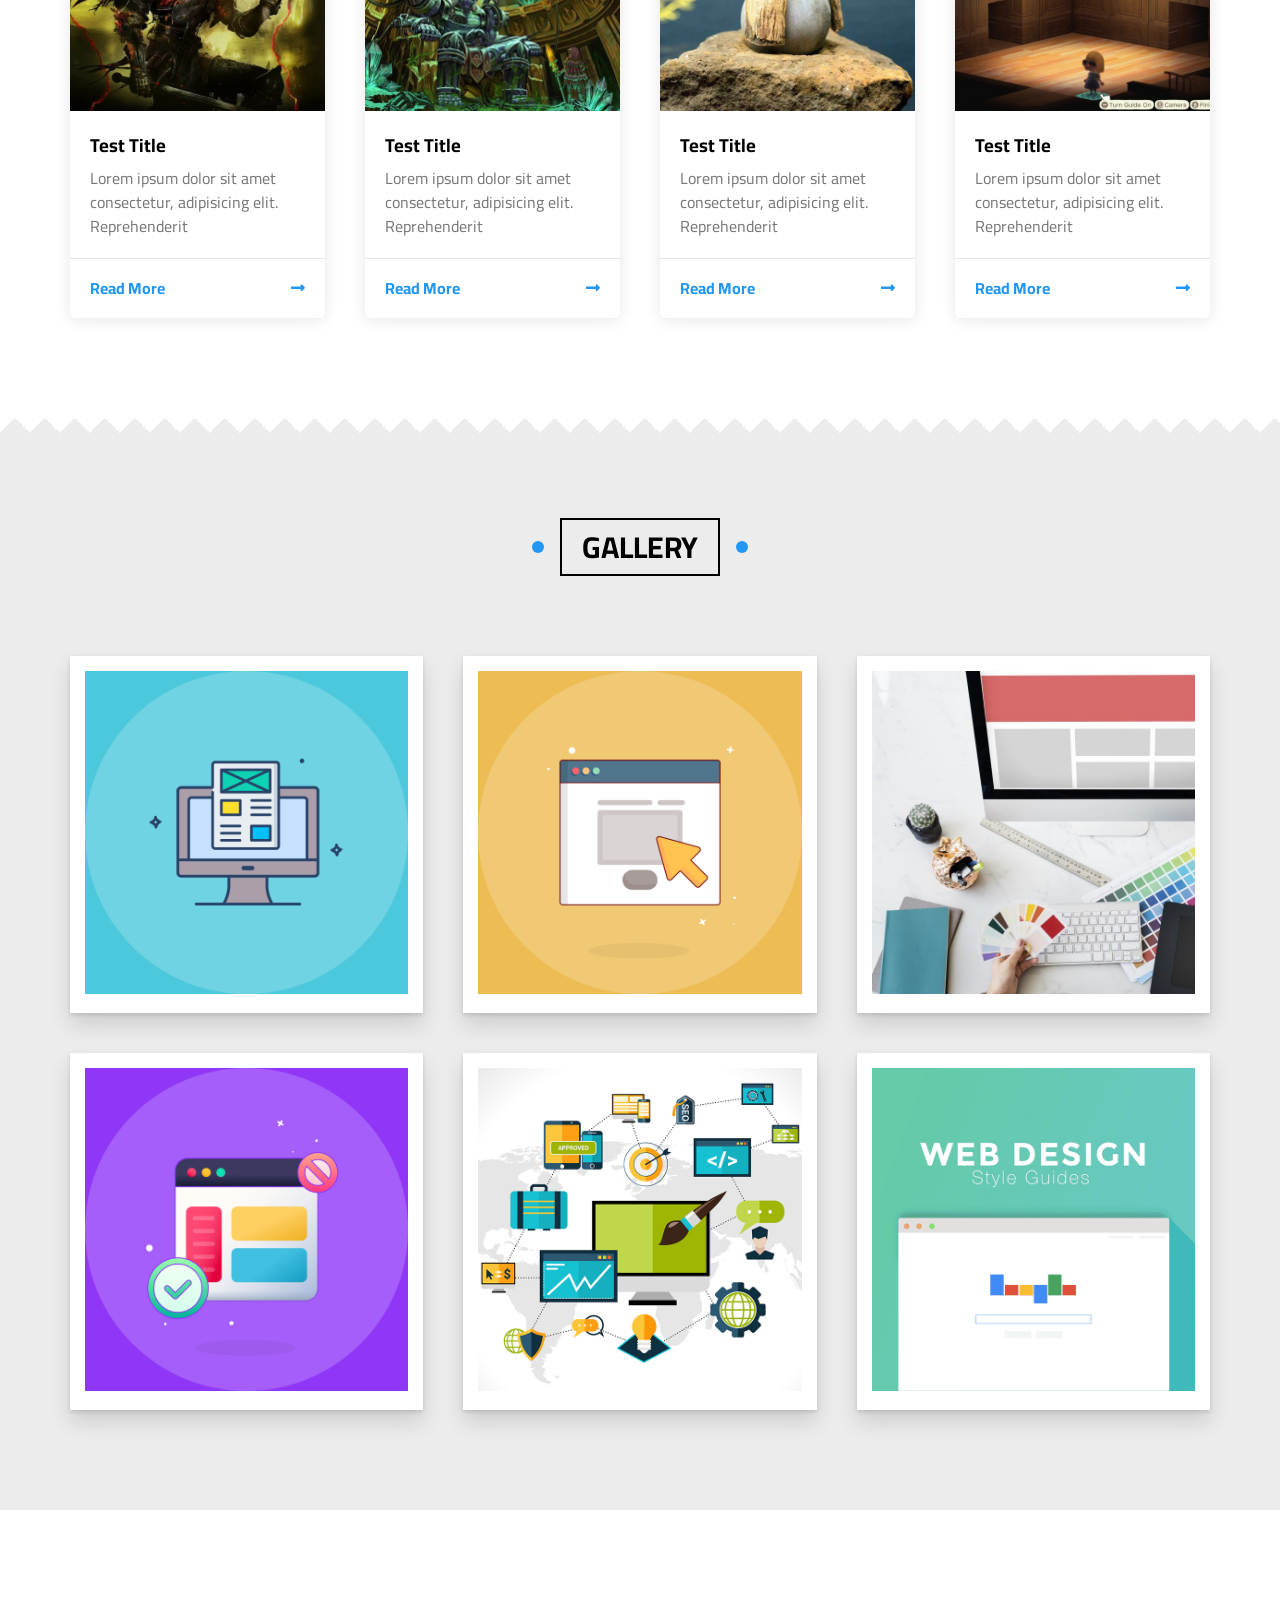
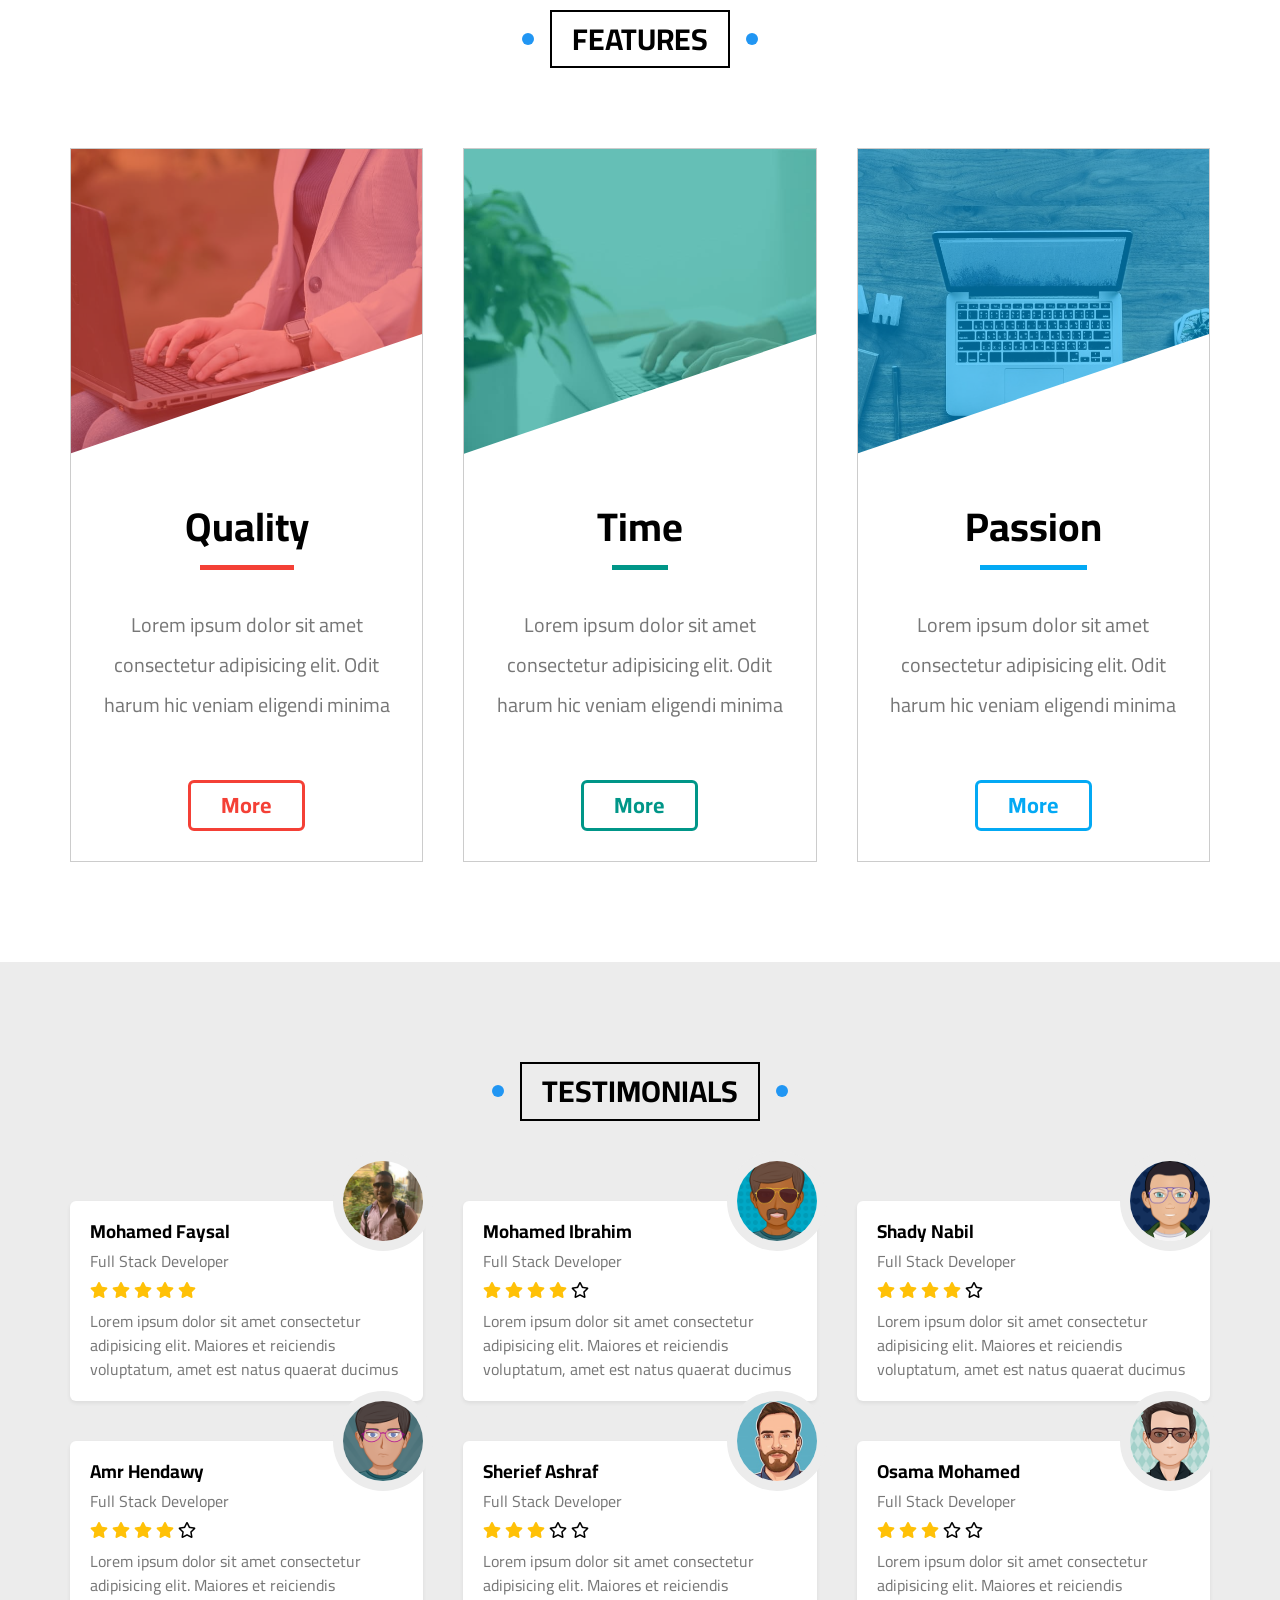
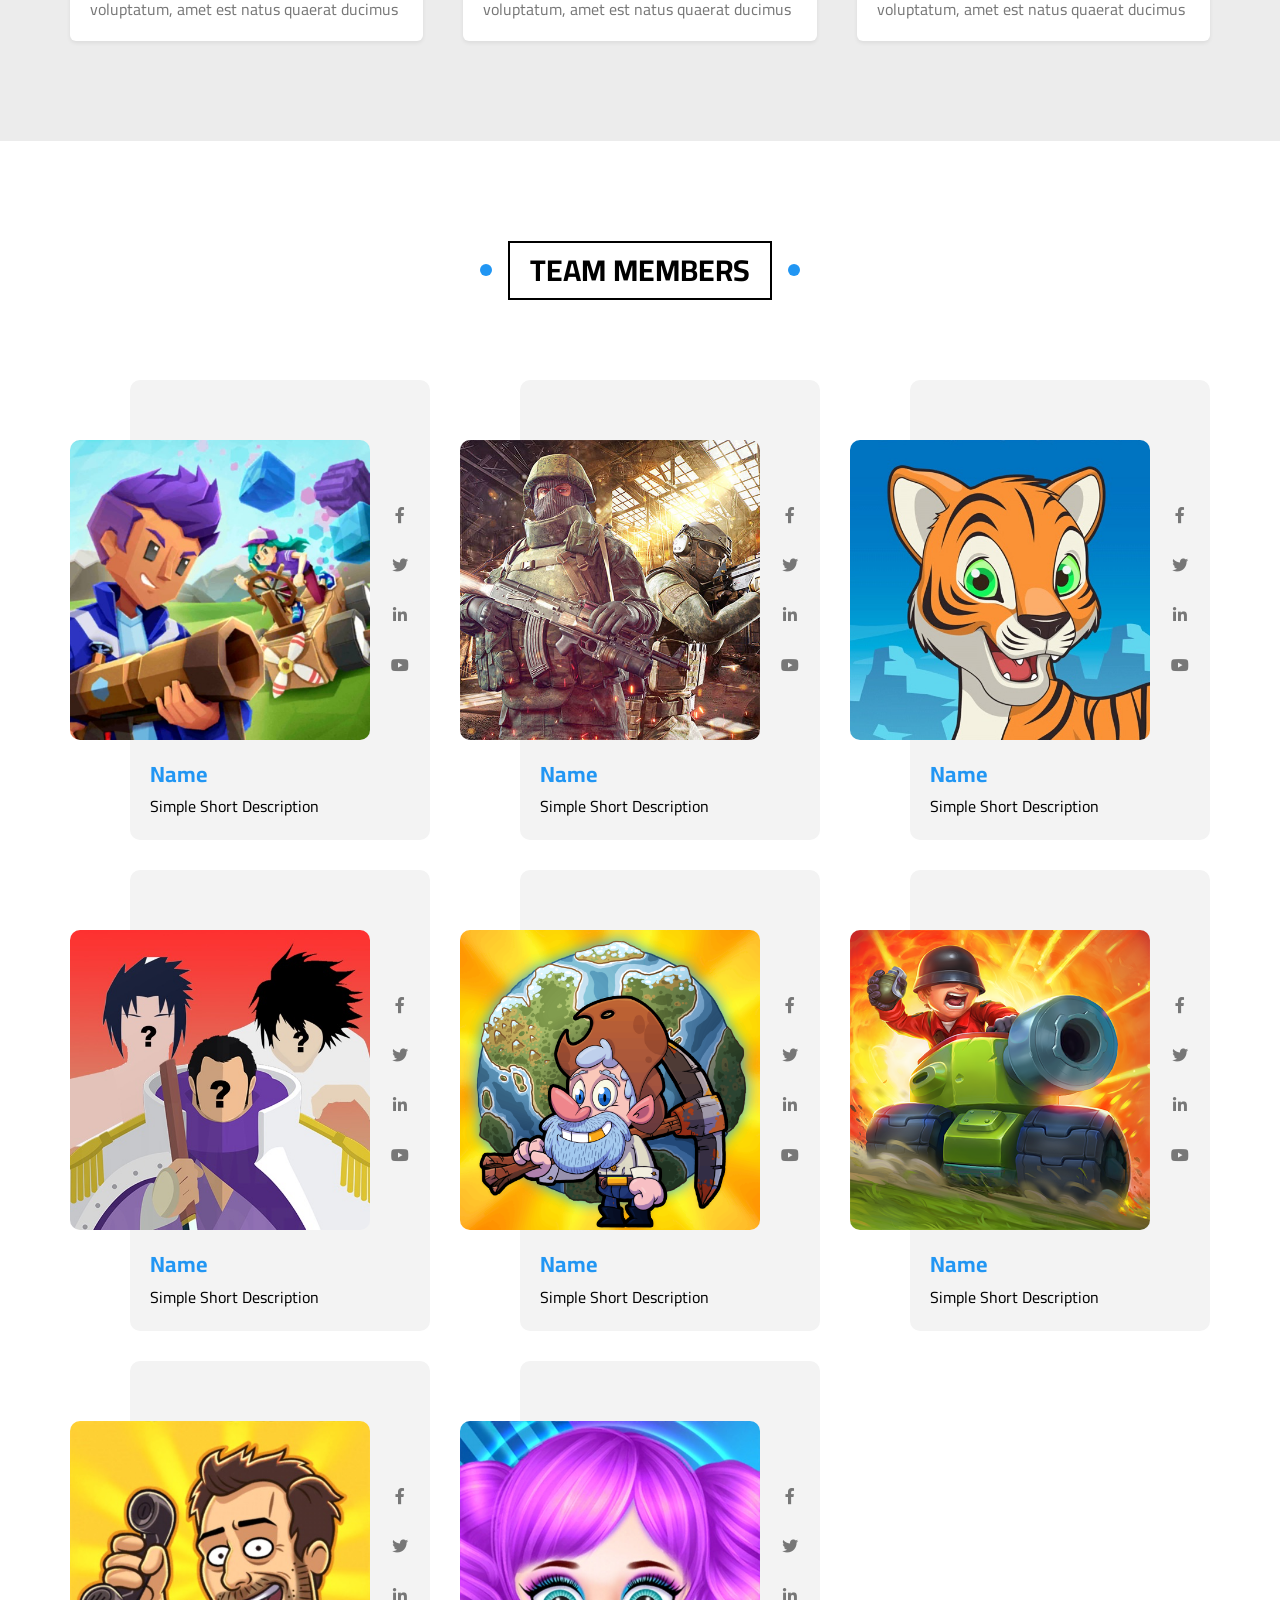
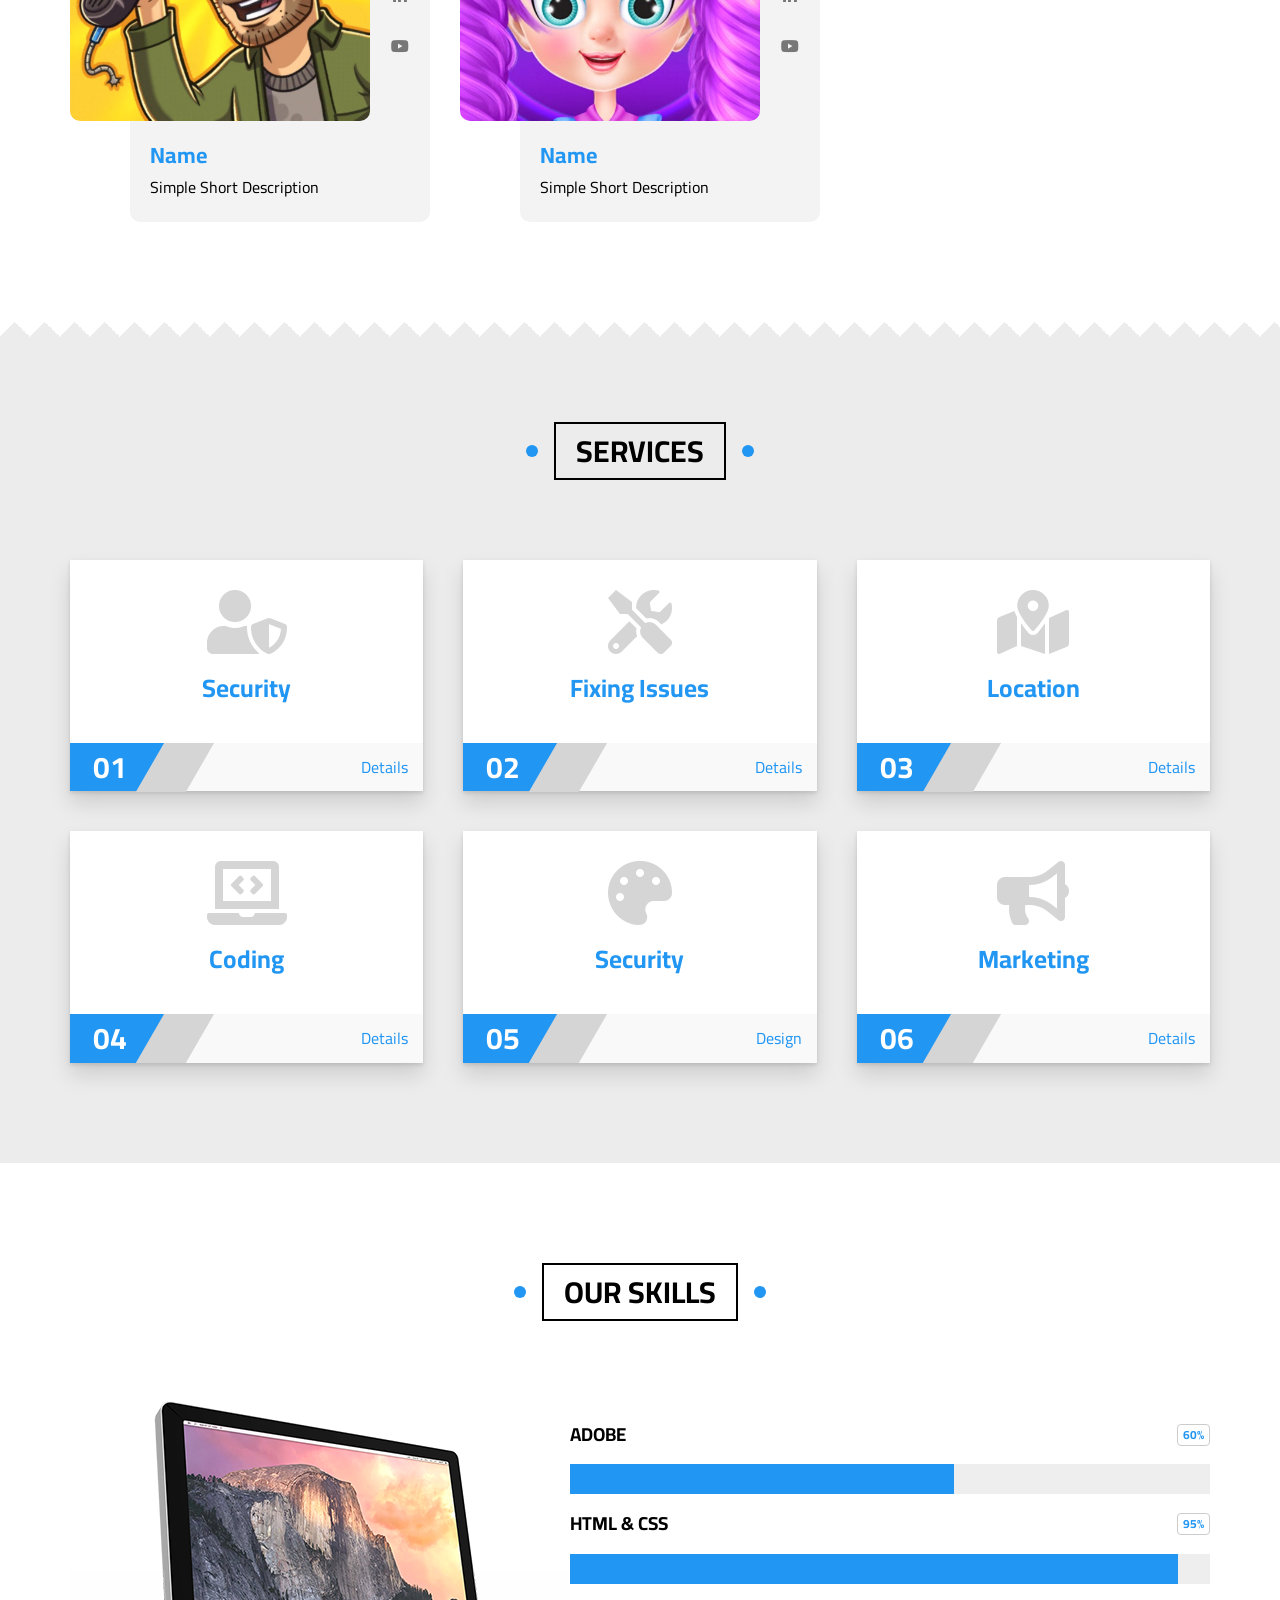
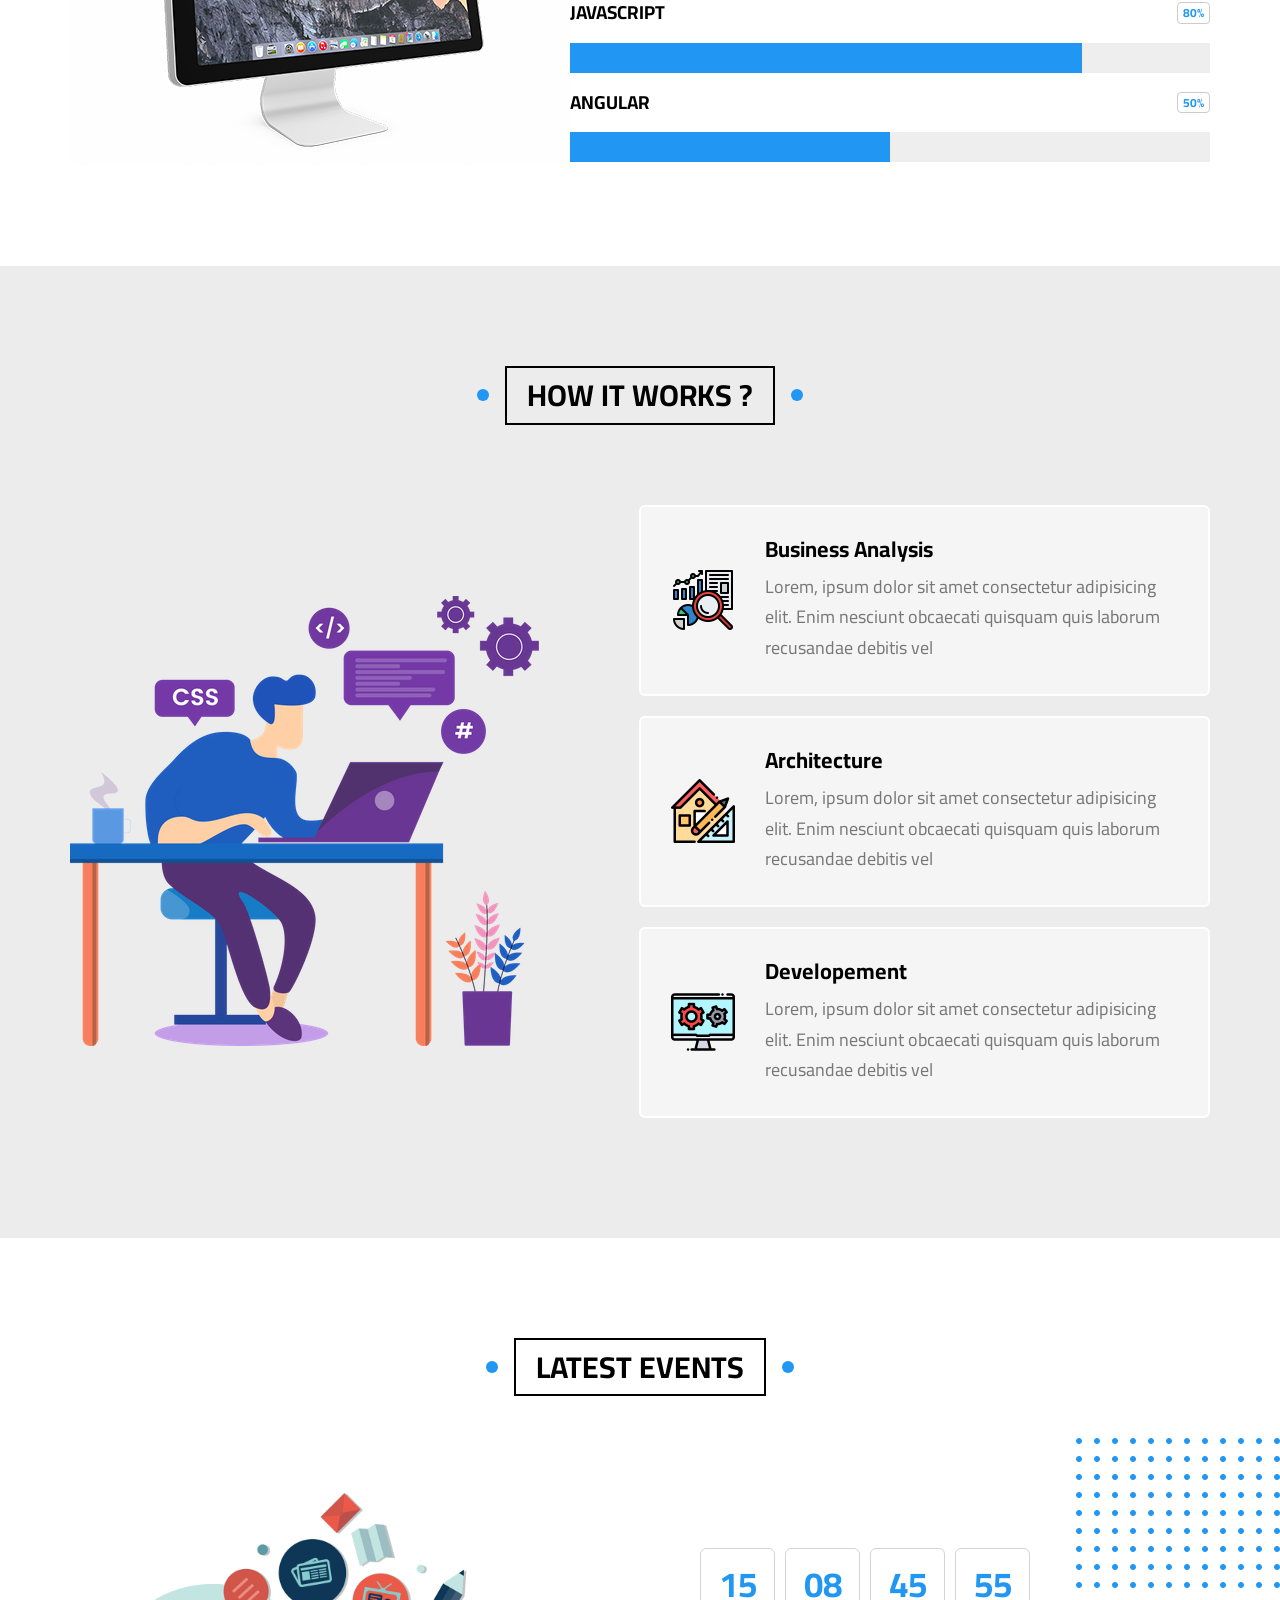
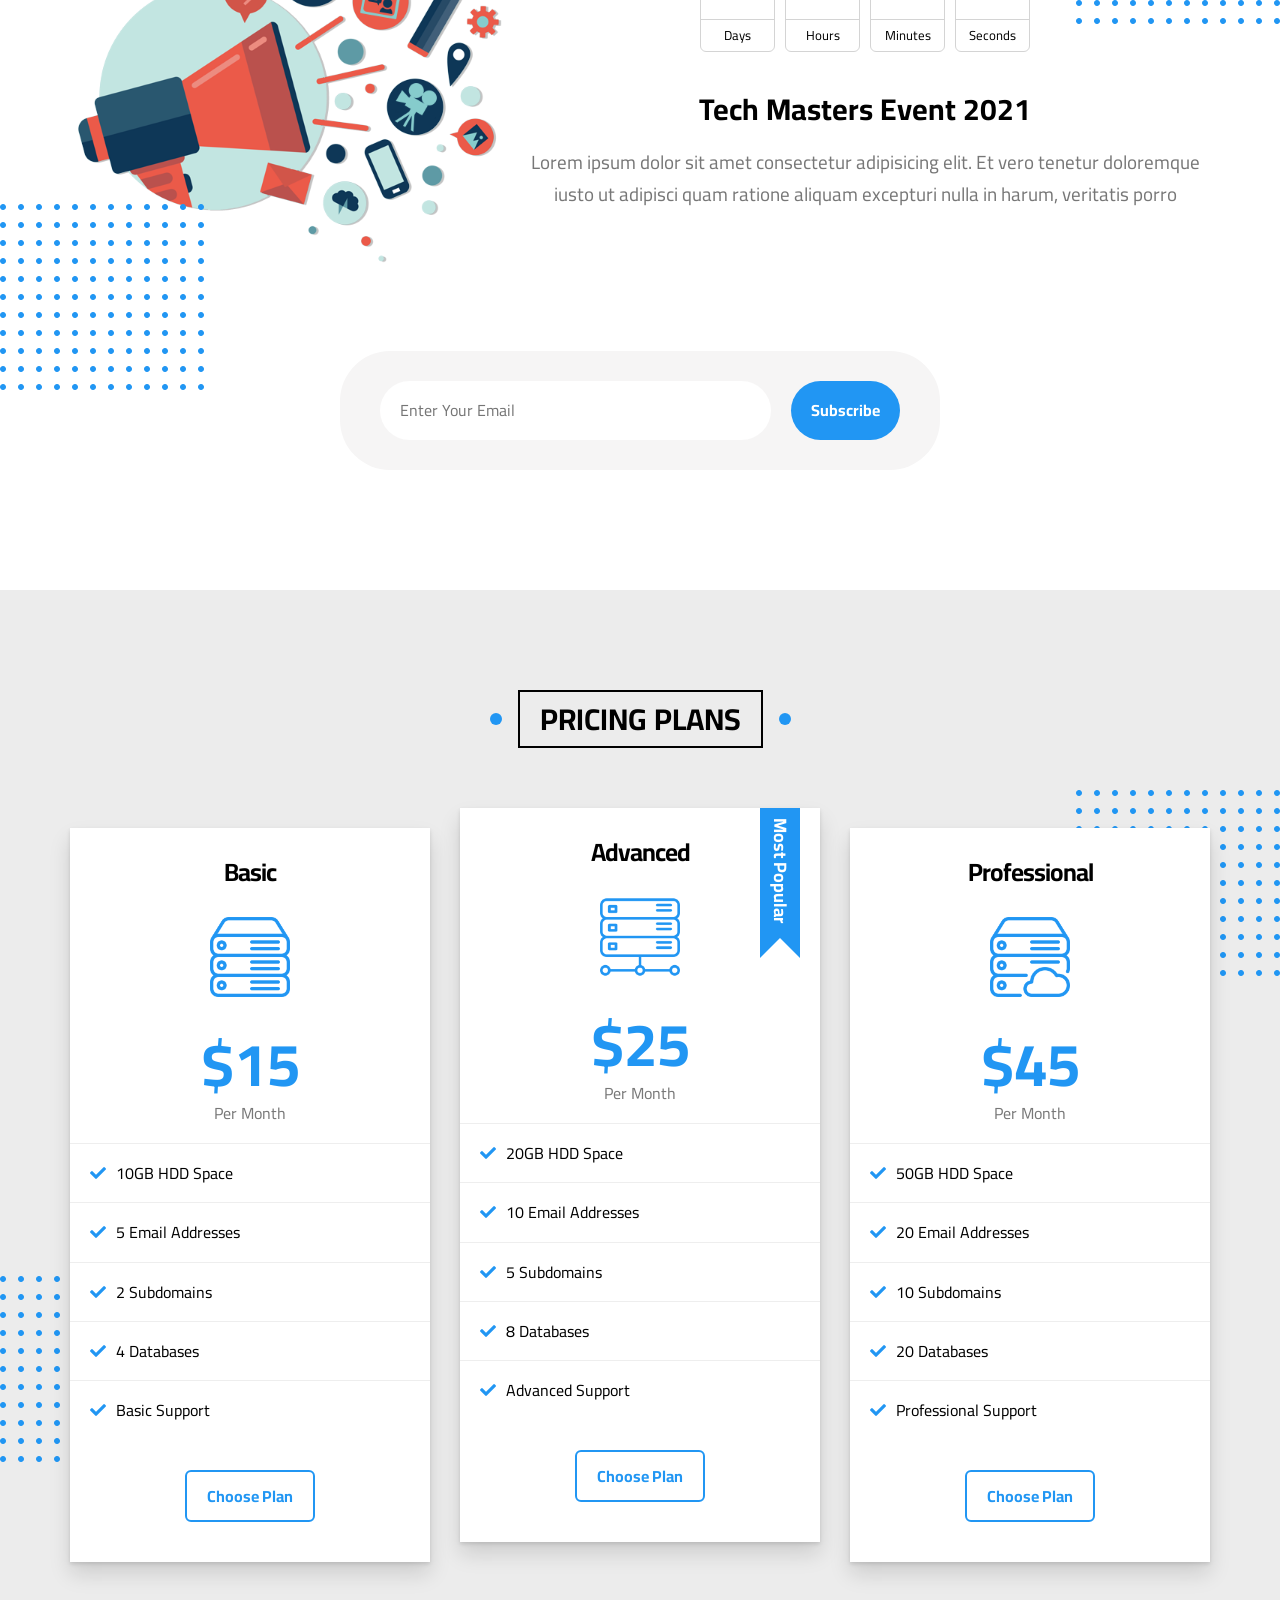
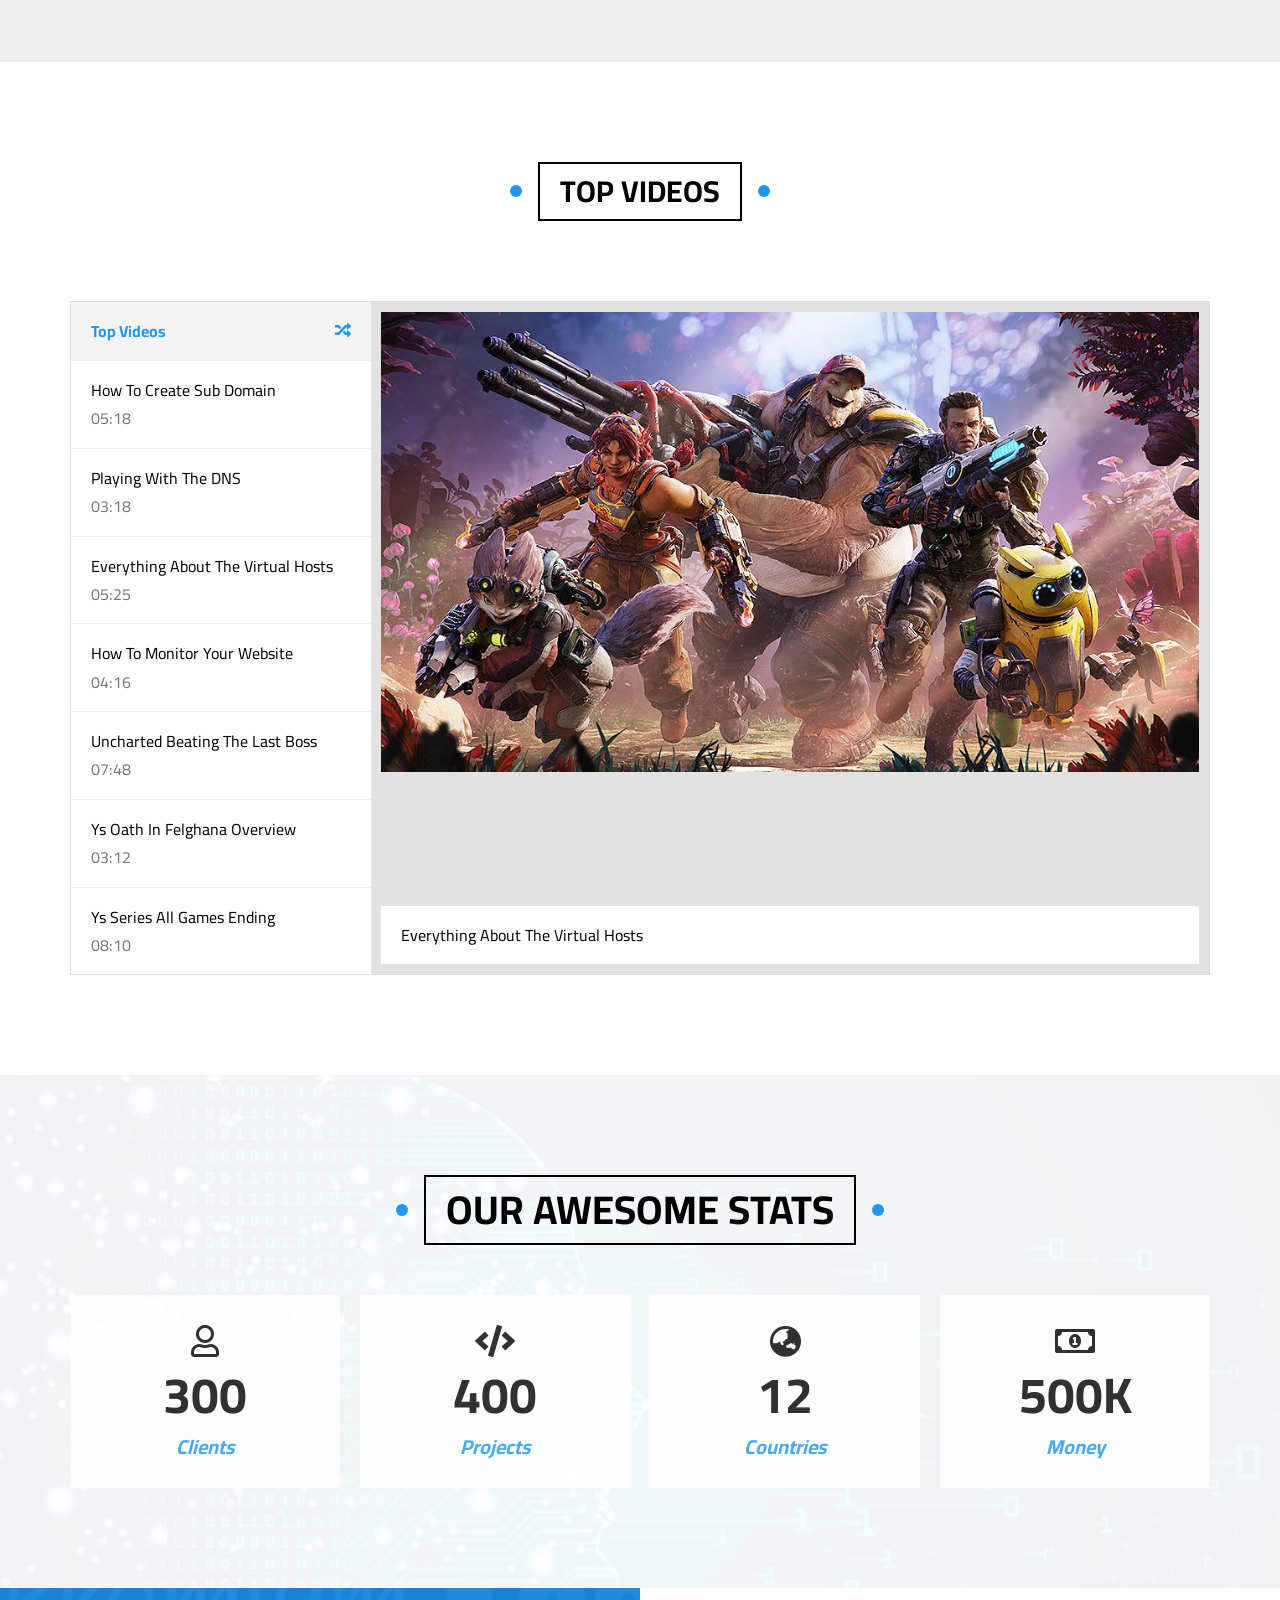
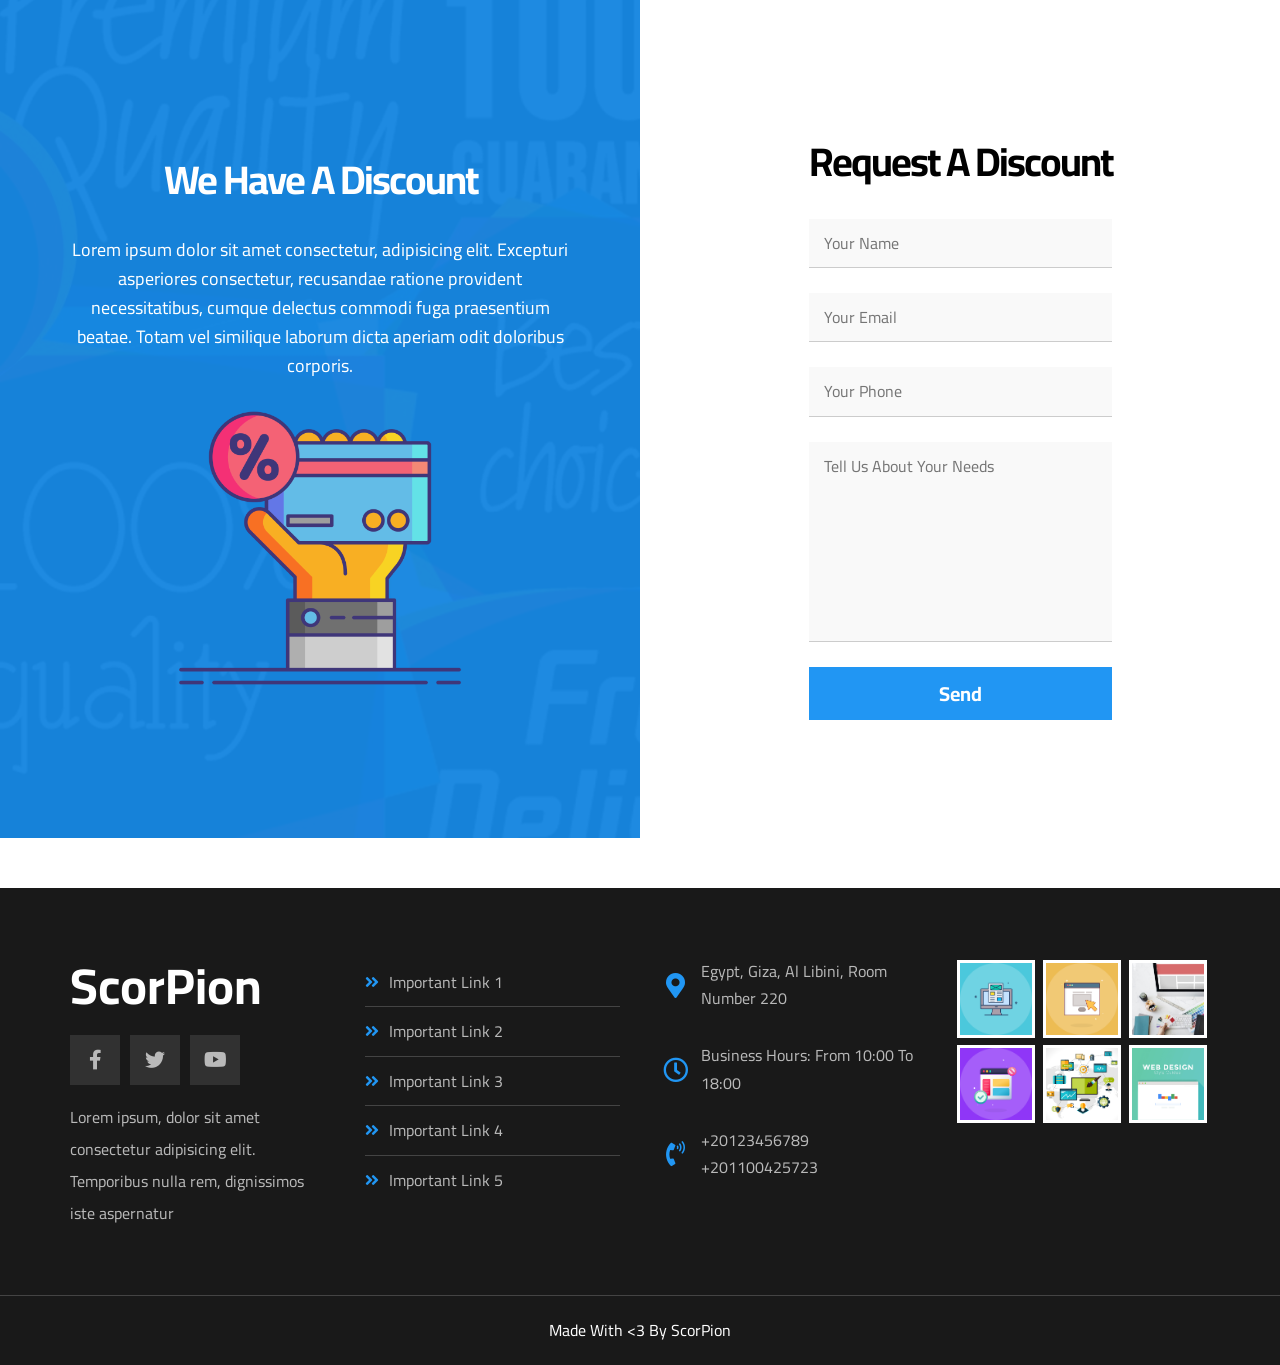
<file: scorpion.html>
<!DOCTYPE html>
<html lang="en">
  <head>
    <meta charset="UTF-8" />
    <meta name="viewport" content="width=device-width, initial-scale=1.0" />
    <meta http-equiv="X-UA-Compatible" content="IE=edge" />
    <title>scorpion</title>
    <link rel="stylesheet" href="css/normalize.css" />
    <link rel="stylesheet" href="css/scorpion.css" />
    <!-- Font Awesome -->
    <link rel="stylesheet" href="css/all.min.css" />
    <!-- Google Fonts -->
    <link rel="preconnect" href="https://fonts.googleapis.com" />
    <link rel="preconnect" href="https://fonts.gstatic.com" crossorigin />
    <link
      href="https://fonts.googleapis.com/css2?family=Cairo:wght@300;400;700&#038;display=swap"
      rel="stylesheet"
    />
  </head>
  <body>
    <!-- Start Header -->
    <div class="header" id="header">
      <div class="container">
        <a href="#" class="logo">Scorpion</a>
        <ul class="main-nav">
          <li><a href="#Articles">Articles</a></li>
          <li><a href="#Gallery">Gallery</a></li>
          <li><a href="#Features">Features</a></li>
          <li>
            <a href="#">Other Links</a>
            <!-- Start Megamenu -->
            <div class="mega-menu">
              <div class="image">
                <img decoding="async" src="imgs/megamenu.png" alt="" />
              </div>
              <ul class="links">
                <li>
                  <a href="#testimonials"
                    ><i class="far fa-comments fa-fw"></i> Testimonials</a
                  >
                </li>
                <li>
                  <a href="#team"
                    ><i class="far fa-user fa-fw"></i> Team Members</a
                  >
                </li>
                <li>
                  <a href="#services"
                    ><i class="far fa-building fa-fw"></i> Services</a
                  >
                </li>
                <li>
                  <a href="#our-skills"
                    ><i class="far fa-check-circle fa-fw"></i> Our Skills</a
                  >
                </li>
                <li>
                  <a href="#work-steps"
                    ><i class="far fa-clipboard fa-fw"></i> How It Works</a
                  >
                </li>
              </ul>
              <ul class="links">
                <li>
                  <a href="#events"
                    ><i class="far fa-calendar-alt fa-fw"></i> Events</a
                  >
                </li>
                <li>
                  <a href="#pricing"
                    ><i class="fas fa-server fa-fw"></i> Pricing Plans</a
                  >
                </li>
                <li>
                  <a href="#video"
                    ><i class="far fa-play-circle fa-fw"></i> Top Videos</a
                  >
                </li>
                <li>
                  <a href="#stats"
                    ><i class="far fa-chart-bar fa-fw"></i> Stats</a
                  >
                </li>
                <li>
                  <a href="#discount"
                    ><i class="fas fa-percent fa-fw"></i> Request A Discount</a
                  >
                </li>
              </ul>
            </div>
            <!-- End Megamenu -->
          </li>
        </ul>
      </div>
    </div>
    <!-- End Header -->
    <!-- Start Landing -->
    <div class="landing">
      <div class="container">
        <div class="text">
          <h1>Welcome, To ScorPion World</h1>
          <p>
            Here Iam gonna share everything about my life. Books Iam reading,
            Games Iam Playing, Stories and Events
          </p>
        </div>
        <div class="image">
          <img decoding="async" src="imgs/landing-image.png" alt="" />
        </div>
      </div>
      <a href="#articles" class="go-down">
        <i class="fas fa-angle-double-down fa-2x"></i>
      </a>
    </div>
    <!-- End Landing -->
    <!-- Start Articles -->
    <div class="articles" id="Articles">
      <h2 class="main-title">Articles</h2>
      <div class="container">
        <div class="box">
          <img decoding="async" src="imgs/cat-01.jpg" alt="" />
          <div class="content">
            <h3>Test Title</h3>
            <p>
              Lorem ipsum dolor sit amet consectetur, adipisicing elit.
              Reprehenderit
            </p>
          </div>
          <div class="info">
            <a href="">Read More</a>
            <i class="fas fa-long-arrow-alt-right"></i>
          </div>
        </div>
        <div class="box">
          <img decoding="async" src="imgs/cat-02.jpg" alt="" />
          <div class="content">
            <h3>Test Title</h3>
            <p>
              Lorem ipsum dolor sit amet consectetur, adipisicing elit.
              Reprehenderit
            </p>
          </div>
          <div class="info">
            <a href="">Read More</a>
            <i class="fas fa-long-arrow-alt-right"></i>
          </div>
        </div>
        <div class="box">
          <img decoding="async" src="imgs/cat-03.jpg" alt="" />
          <div class="content">
            <h3>Test Title</h3>
            <p>
              Lorem ipsum dolor sit amet consectetur, adipisicing elit.
              Reprehenderit
            </p>
          </div>
          <div class="info">
            <a href="">Read More</a>
            <i class="fas fa-long-arrow-alt-right"></i>
          </div>
        </div>
        <div class="box">
          <img decoding="async" src="imgs/cat-04.jpg" alt="" />
          <div class="content">
            <h3>Test Title</h3>
            <p>
              Lorem ipsum dolor sit amet consectetur, adipisicing elit.
              Reprehenderit
            </p>
          </div>
          <div class="info">
            <a href="">Read More</a>
            <i class="fas fa-long-arrow-alt-right"></i>
          </div>
        </div>
        <div class="box">
          <img decoding="async" src="imgs/cat-05.jpg" alt="" />
          <div class="content">
            <h3>Test Title</h3>
            <p>
              Lorem ipsum dolor sit amet consectetur, adipisicing elit.
              Reprehenderit
            </p>
          </div>
          <div class="info">
            <a href="">Read More</a>
            <i class="fas fa-long-arrow-alt-right"></i>
          </div>
        </div>
        <div class="box">
          <img decoding="async" src="imgs/cat-06.jpg" alt="" />
          <div class="content">
            <h3>Test Title</h3>
            <p>
              Lorem ipsum dolor sit amet consectetur, adipisicing elit.
              Reprehenderit
            </p>
          </div>
          <div class="info">
            <a href="">Read More</a>
            <i class="fas fa-long-arrow-alt-right"></i>
          </div>
        </div>
        <div class="box">
          <img decoding="async" src="imgs/cat-07.jpg" alt="" />
          <div class="content">
            <h3>Test Title</h3>
            <p>
              Lorem ipsum dolor sit amet consectetur, adipisicing elit.
              Reprehenderit
            </p>
          </div>
          <div class="info">
            <a href="">Read More</a>
            <i class="fas fa-long-arrow-alt-right"></i>
          </div>
        </div>
        <div class="box">
          <img decoding="async" src="imgs/cat-08.jpg" alt="" />
          <div class="content">
            <h3>Test Title</h3>
            <p>
              Lorem ipsum dolor sit amet consectetur, adipisicing elit.
              Reprehenderit
            </p>
          </div>
          <div class="info">
            <a href="">Read More</a>
            <i class="fas fa-long-arrow-alt-right"></i>
          </div>
        </div>
      </div>
    </div>
    <div class="spikes"></div>
    <!-- End Articles -->
    <!-- Start Gallery -->
    <div class="gallery" id="Gallery">
      <h2 class="main-title">Gallery</h2>
      <div class="container">
        <div class="box">
          <div class="image">
            <img decoding="async" src="imgs/gallery-01.png" alt="" />
          </div>
        </div>
        <div class="box">
          <div class="image">
            <img decoding="async" src="imgs/gallery-02.png" alt="" />
          </div>
        </div>
        <div class="box">
          <div class="image">
            <img decoding="async" src="imgs/gallery-03.jpg" alt="" />
          </div>
        </div>
        <div class="box">
          <div class="image">
            <img decoding="async" src="imgs/gallery-04.png" alt="" />
          </div>
        </div>
        <div class="box">
          <div class="image">
            <img decoding="async" src="imgs/gallery-05.jpg" alt="" />
          </div>
        </div>
        <div class="box">
          <div class="image">
            <img decoding="async" src="imgs/gallery-06.png" alt="" />
          </div>
        </div>
      </div>
    </div>
    <!-- End Gallery -->
    <!-- Start Features -->
    <div class="features" id="features">
      <h2 class="main-title">Features</h2>
      <div class="container">
        <div class="box quality">
          <div class="img-holder">
            <img decoding="async" src="imgs/features-01.jpg" alt="" />
          </div>
          <h2>Quality</h2>
          <p>
            Lorem ipsum dolor sit amet consectetur adipisicing elit. Odit harum
            hic veniam eligendi minima
          </p>
          <a href="#">More</a>
        </div>
        <div class="box time">
          <div class="img-holder">
            <img decoding="async" src="imgs/features-02.jpg" alt="" />
          </div>
          <h2>Time</h2>
          <p>
            Lorem ipsum dolor sit amet consectetur adipisicing elit. Odit harum
            hic veniam eligendi minima
          </p>
          <a href="#">More</a>
        </div>
        <div class="box passion">
          <div class="img-holder">
            <img decoding="async" src="imgs/features-03.jpg" alt="" />
          </div>
          <h2>Passion</h2>
          <p>
            Lorem ipsum dolor sit amet consectetur adipisicing elit. Odit harum
            hic veniam eligendi minima
          </p>
          <a href="#">More</a>
        </div>
      </div>
    </div>
    <!-- End Features -->
    <!-- Start Testimonials -->
    <div class="testimonials" id="testimonials">
      <h2 class="main-title">Testimonials</h2>
      <div class="container">
        <div class="box">
          <img decoding="async" src="imgs/scorpion.jpg" alt="" />
          <h3>Mohamed Faysal</h3>
          <span class="title">Full Stack Developer</span>
          <div class="rate">
            <i class="filled fas fa-star"></i>
            <i class="filled fas fa-star"></i>
            <i class="filled fas fa-star"></i>
            <i class="filled fas fa-star"></i>
            <i class="filled fas fa-star"></i>
          </div>
          <p>
            Lorem ipsum dolor sit amet consectetur adipisicing elit. Maiores et
            reiciendis voluptatum, amet est natus quaerat ducimus
          </p>
        </div>
        <div class="box">
          <img decoding="async" src="imgs/avatar-02.png" alt="" />
          <h3>Mohamed Ibrahim</h3>
          <span class="title">Full Stack Developer</span>
          <div class="rate">
            <i class="filled fas fa-star"></i>
            <i class="filled fas fa-star"></i>
            <i class="filled fas fa-star"></i>
            <i class="filled fas fa-star"></i>
            <i class="far fa-star"></i>
          </div>
          <p>
            Lorem ipsum dolor sit amet consectetur adipisicing elit. Maiores et
            reiciendis voluptatum, amet est natus quaerat ducimus
          </p>
        </div>
        <div class="box">
          <img decoding="async" src="imgs/avatar-03.png" alt="" />
          <h3>Shady Nabil</h3>
          <span class="title">Full Stack Developer</span>
          <div class="rate">
            <i class="filled fas fa-star"></i>
            <i class="filled fas fa-star"></i>
            <i class="filled fas fa-star"></i>
            <i class="filled fas fa-star"></i>
            <i class="far fa-star"></i>
          </div>
          <p>
            Lorem ipsum dolor sit amet consectetur adipisicing elit. Maiores et
            reiciendis voluptatum, amet est natus quaerat ducimus
          </p>
        </div>
        <div class="box">
          <img decoding="async" src="imgs/avatar-04.png" alt="" />
          <h3>Amr Hendawy</h3>
          <span class="title">Full Stack Developer</span>
          <div class="rate">
            <i class="filled fas fa-star"></i>
            <i class="filled fas fa-star"></i>
            <i class="filled fas fa-star"></i>
            <i class="filled fas fa-star"></i>
            <i class="far fa-star"></i>
          </div>
          <p>
            Lorem ipsum dolor sit amet consectetur adipisicing elit. Maiores et
            reiciendis voluptatum, amet est natus quaerat ducimus
          </p>
        </div>
        <div class="box">
          <img decoding="async" src="imgs/avatar-05.png" alt="" />
          <h3>Sherief Ashraf</h3>
          <span class="title">Full Stack Developer</span>
          <div class="rate">
            <i class="filled fas fa-star"></i>
            <i class="filled fas fa-star"></i>
            <i class="filled fas fa-star"></i>
            <i class="far fa-star"></i>
            <i class="far fa-star"></i>
          </div>
          <p>
            Lorem ipsum dolor sit amet consectetur adipisicing elit. Maiores et
            reiciendis voluptatum, amet est natus quaerat ducimus
          </p>
        </div>
        <div class="box">
          <img decoding="async" src="imgs/avatar-06.png" alt="" />
          <h3>Osama Mohamed</h3>
          <span class="title">Full Stack Developer</span>
          <div class="rate">
            <i class="filled fas fa-star"></i>
            <i class="filled fas fa-star"></i>
            <i class="filled fas fa-star"></i>
            <i class="far fa-star"></i>
            <i class="far fa-star"></i>
          </div>
          <p>
            Lorem ipsum dolor sit amet consectetur adipisicing elit. Maiores et
            reiciendis voluptatum, amet est natus quaerat ducimus
          </p>
        </div>
      </div>
    </div>
    <!-- End Testimonials -->
    <!-- Start Team -->
    <div class="team" id="team">
      <h2 class="main-title">Team Members</h2>
      <div class="container">
        <div class="box">
          <div class="data">
            <img decoding="async" src="imgs/team-01.jpg" alt="" />
            <div class="social">
              <a href="#">
                <i class="fab fa-facebook-f"></i>
              </a>
              <a href="#">
                <i class="fab fa-twitter"></i>
              </a>
              <a href="#">
                <i class="fab fa-linkedin-in"></i>
              </a>
              <a href="#">
                <i class="fab fa-youtube"></i>
              </a>
            </div>
          </div>
          <div class="info">
            <h3>Name</h3>
            <p>Simple Short Description</p>
          </div>
        </div>
        <div class="box">
          <div class="data">
            <img decoding="async" src="imgs/team-02.jpg" alt="" />
            <div class="social">
              <a href="#">
                <i class="fab fa-facebook-f"></i>
              </a>
              <a href="#">
                <i class="fab fa-twitter"></i>
              </a>
              <a href="#">
                <i class="fab fa-linkedin-in"></i>
              </a>
              <a href="#">
                <i class="fab fa-youtube"></i>
              </a>
            </div>
          </div>
          <div class="info">
            <h3>Name</h3>
            <p>Simple Short Description</p>
          </div>
        </div>
        <div class="box">
          <div class="data">
            <img decoding="async" src="imgs/team-03.jpg" alt="" />
            <div class="social">
              <a href="#">
                <i class="fab fa-facebook-f"></i>
              </a>
              <a href="#">
                <i class="fab fa-twitter"></i>
              </a>
              <a href="#">
                <i class="fab fa-linkedin-in"></i>
              </a>
              <a href="#">
                <i class="fab fa-youtube"></i>
              </a>
            </div>
          </div>
          <div class="info">
            <h3>Name</h3>
            <p>Simple Short Description</p>
          </div>
        </div>
        <div class="box">
          <div class="data">
            <img decoding="async" src="imgs/team-04.jpg" alt="" />
            <div class="social">
              <a href="#">
                <i class="fab fa-facebook-f"></i>
              </a>
              <a href="#">
                <i class="fab fa-twitter"></i>
              </a>
              <a href="#">
                <i class="fab fa-linkedin-in"></i>
              </a>
              <a href="#">
                <i class="fab fa-youtube"></i>
              </a>
            </div>
          </div>
          <div class="info">
            <h3>Name</h3>
            <p>Simple Short Description</p>
          </div>
        </div>
        <div class="box">
          <div class="data">
            <img decoding="async" src="imgs/team-05.png" alt="" />
            <div class="social">
              <a href="#">
                <i class="fab fa-facebook-f"></i>
              </a>
              <a href="#">
                <i class="fab fa-twitter"></i>
              </a>
              <a href="#">
                <i class="fab fa-linkedin-in"></i>
              </a>
              <a href="#">
                <i class="fab fa-youtube"></i>
              </a>
            </div>
          </div>
          <div class="info">
            <h3>Name</h3>
            <p>Simple Short Description</p>
          </div>
        </div>
        <div class="box">
          <div class="data">
            <img decoding="async" src="imgs/team-06.png" alt="" />
            <div class="social">
              <a href="#">
                <i class="fab fa-facebook-f"></i>
              </a>
              <a href="#">
                <i class="fab fa-twitter"></i>
              </a>
              <a href="#">
                <i class="fab fa-linkedin-in"></i>
              </a>
              <a href="#">
                <i class="fab fa-youtube"></i>
              </a>
            </div>
          </div>
          <div class="info">
            <h3>Name</h3>
            <p>Simple Short Description</p>
          </div>
        </div>
        <div class="box">
          <div class="data">
            <img decoding="async" src="imgs/team-07.jpg" alt="" />
            <div class="social">
              <a href="#">
                <i class="fab fa-facebook-f"></i>
              </a>
              <a href="#">
                <i class="fab fa-twitter"></i>
              </a>
              <a href="#">
                <i class="fab fa-linkedin-in"></i>
              </a>
              <a href="#">
                <i class="fab fa-youtube"></i>
              </a>
            </div>
          </div>
          <div class="info">
            <h3>Name</h3>
            <p>Simple Short Description</p>
          </div>
        </div>
        <div class="box">
          <div class="data">
            <img decoding="async" src="imgs/team-08.jpg" alt="" />
            <div class="social">
              <a href="#">
                <i class="fab fa-facebook-f"></i>
              </a>
              <a href="#">
                <i class="fab fa-twitter"></i>
              </a>
              <a href="#">
                <i class="fab fa-linkedin-in"></i>
              </a>
              <a href="#">
                <i class="fab fa-youtube"></i>
              </a>
            </div>
          </div>
          <div class="info">
            <h3>Name</h3>
            <p>Simple Short Description</p>
          </div>
        </div>
      </div>
    </div>
    <div class="spikes"></div>
    <!-- End Team -->
    <!-- Start Services -->
    <div class="services" id="services">
      <h2 class="main-title">Services</h2>
      <div class="container">
        <div class="box">
          <i class="fas fa-user-shield fa-4x"></i>
          <h3>Security</h3>
          <div class="info">
            <a href="#">Details</a>
          </div>
        </div>
        <div class="box">
          <i class="fas fa-tools fa-4x"></i>
          <h3>Fixing Issues</h3>
          <div class="info">
            <a href="#">Details</a>
          </div>
        </div>
        <div class="box">
          <i class="fas fa-map-marked-alt fa-4x"></i>
          <h3>Location</h3>
          <div class="info">
            <a href="#">Details</a>
          </div>
        </div>
        <div class="box">
          <i class="fas fa-laptop-code fa-4x"></i>
          <h3>Coding</h3>
          <div class="info">
            <a href="#">Details</a>
          </div>
        </div>
        <div class="box">
          <i class="fas fa-palette fa-4x"></i>
          <h3>Security</h3>
          <div class="info">
            <a href="#">Design</a>
          </div>
        </div>
        <div class="box">
          <i class="fas fa-bullhorn fa-4x"></i>
          <h3>Marketing</h3>
          <div class="info">
            <a href="#">Details</a>
          </div>
        </div>
      </div>
    </div>
    <!-- End Services -->
    <!-- Start Skills -->
    <div class="our-skills" id="our-skills">
      <h2 class="main-title">Our Skills</h2>
      <div class="container">
        <img decoding="async" src="imgs/skills.png" alt="" />
        <div class="skills">
          <div class="skill">
            <h3>ADOBE <span>60%</span></h3>
            <div class="the-progress">
              <span style="width: 60%"></span>
            </div>
          </div>
          <div class="skill">
            <h3>HTML & CSS <span>95%</span></h3>
            <div class="the-progress">
              <span style="width: 95%"></span>
            </div>
          </div>
          <div class="skill">
            <h3>JAVASCRIPT <span>80%</span></h3>
            <div class="the-progress">
              <span style="width: 80%"></span>
            </div>
          </div>
          <div class="skill">
            <h3>ANGULAR <span>50%</span></h3>
            <div class="the-progress">
              <span style="width: 50%"></span>
            </div>
          </div>
        </div>
      </div>
    </div>
    <!-- End Skills -->
    <!-- Start Work Steps -->
    <div class="work-steps" id="work-steps">
      <h2 class="main-title">How It Works ?</h2>
      <div class="container">
        <img decoding="async" src="imgs/work-steps.png" alt="" class="image" />
        <div class="info">
          <div class="box">
            <img decoding="async" src="imgs/work-steps-1.png" alt="" />
            <div class="text">
              <h3>Business Analysis</h3>
              <p>
                Lorem, ipsum dolor sit amet consectetur adipisicing elit. Enim
                nesciunt obcaecati quisquam quis laborum recusandae debitis vel
              </p>
            </div>
          </div>
          <div class="box">
            <img decoding="async" src="imgs/work-steps-2.png" alt="" />
            <div class="text">
              <h3>Architecture</h3>
              <p>
                Lorem, ipsum dolor sit amet consectetur adipisicing elit. Enim
                nesciunt obcaecati quisquam quis laborum recusandae debitis vel
              </p>
            </div>
          </div>
          <div class="box">
            <img decoding="async" src="imgs/work-steps-3.png" alt="" />
            <div class="text">
              <h3>Developement</h3>
              <p>
                Lorem, ipsum dolor sit amet consectetur adipisicing elit. Enim
                nesciunt obcaecati quisquam quis laborum recusandae debitis vel
              </p>
            </div>
          </div>
        </div>
      </div>
    </div>
    <!-- End Work Steps -->
    <!-- Start Events -->
    <div class="events" id="events">
      <div class="dots dots-up"></div>
      <div class="dots dots-down"></div>
      <h2 class="main-title">Latest Events</h2>
      <div class="container">
        <img decoding="async" src="imgs/events.png" alt="" />
        <div class="info">
          <div class="time">
            <div class="unit">
              <span>15</span>
              <span>Days</span>
            </div>
            <div class="unit">
              <span>08</span>
              <span>Hours</span>
            </div>
            <div class="unit">
              <span>45</span>
              <span>Minutes</span>
            </div>
            <div class="unit">
              <span>55</span>
              <span>Seconds</span>
            </div>
          </div>
          <h2 class="title">Tech Masters Event 2021</h2>
          <p class="description">
            Lorem ipsum dolor sit amet consectetur adipisicing elit. Et vero
            tenetur doloremque iusto ut adipisci quam ratione aliquam excepturi
            nulla in harum, veritatis porro
          </p>
        </div>
        <div class="subscribe">
          <form action="">
            <input type="email" placeholder="Enter Your Email" />
            <input type="submit" value="Subscribe" />
          </form>
        </div>
      </div>
    </div>
    <!-- End Events -->
    <!-- Start Pricing -->
    <div class="pricing" id="pricing">
      <div class="dots dots-up"></div>
      <div class="dots dots-down"></div>
      <h2 class="main-title">Pricing Plans</h2>
      <div class="container">
        <div class="box">
          <div class="title">Basic</div>
          <img decoding="async" src="imgs/hosting-basic.png" alt="" />
          <div class="price">
            <span class="amount">$15</span>
            <span class="time">Per Month</span>
          </div>
          <ul>
            <li>10GB HDD Space</li>
            <li>5 Email Addresses</li>
            <li>2 Subdomains</li>
            <li>4 Databases</li>
            <li>Basic Support</li>
          </ul>
          <a href="#">Choose Plan</a>
        </div>
        <div class="box popular">
          <div class="label">Most Popular</div>
          <div class="title">Advanced</div>
          <img decoding="async" src="imgs/hosting-advanced.png" alt="" />
          <div class="price">
            <span class="amount">$25</span>
            <span class="time">Per Month</span>
          </div>
          <ul>
            <li>20GB HDD Space</li>
            <li>10 Email Addresses</li>
            <li>5 Subdomains</li>
            <li>8 Databases</li>
            <li>Advanced Support</li>
          </ul>
          <a href="#">Choose Plan</a>
        </div>
        <div class="box">
          <div class="title">Professional</div>
          <img decoding="async" src="imgs/hosting-professional.png" alt="" />
          <div class="price">
            <span class="amount">$45</span>
            <span class="time">Per Month</span>
          </div>
          <ul>
            <li>50GB HDD Space</li>
            <li>20 Email Addresses</li>
            <li>10 Subdomains</li>
            <li>20 Databases</li>
            <li>Professional Support</li>
          </ul>
          <a href="#">Choose Plan</a>
        </div>
      </div>
    </div>
    <!-- End Pricing -->
    <!-- Start Videos -->
    <div class="videos" id="videos">
      <h2 class="main-title">Top Videos</h2>
      <div class="container">
        <div class="holder">
          <div class="list">
            <div class="name">
              Top Videos
              <i class="fas fa-random"></i>
            </div>
            <ul>
              <li>How To Create Sub Domain<span>05:18</span></li>
              <li>Playing With The DNS <span>03:18</span></li>
              <li>Everything About The Virtual Hosts <span>05:25</span></li>
              <li>How To Monitor Your Website <span>04:16</span></li>
              <li>Uncharted Beating The Last Boss <span>07:48</span></li>
              <li>Ys Oath In Felghana Overview <span>03:12</span></li>
              <li>Ys Series All Games Ending <span>08:10</span></li>
            </ul>
          </div>
          <div class="preview">
            <img decoding="async" src="imgs/video-preview.jpg" alt="" />
            <div class="info">Everything About The Virtual Hosts</div>
          </div>
        </div>
      </div>
    </div>
    <!-- End Videos -->
    <!-- Start Stats -->
    <div class="stats" id="stats">
      <h2 class="main-title">Our Awesome Stats</h2>
      <div class="container">
        <div class="box">
          <i class="far fa-user fa-2x fa-fw"></i>
          <span class="number">300</span>
          <span class="text">Clients</span>
        </div>
        <div class="box">
          <i class="fas fa-code fa-2x fa-fw"></i>
          <span class="number">400</span>
          <span class="text">Projects</span>
        </div>
        <div class="box">
          <i class="fas fa-globe-asia fa-2x fa-fw"></i>
          <span class="number">12</span>
          <span class="text">Countries</span>
        </div>
        <div class="box">
          <i class="far fa-money-bill-alt fa-2x fa-fw"></i>
          <span class="number">500K</span>
          <span class="text">Money</span>
        </div>
      </div>
    </div>
    <!-- End Stats -->
    <!-- Start Discount -->
    <div class="discount" id="discount">
      <div class="image">
        <div class="content">
          <h2>We Have A Discount</h2>
          <p>
            Lorem ipsum dolor sit amet consectetur, adipisicing elit. Excepturi
            asperiores consectetur, recusandae ratione provident necessitatibus,
            cumque delectus commodi fuga praesentium beatae. Totam vel similique
            laborum dicta aperiam odit doloribus corporis.
          </p>
          <img decoding="async" src="imgs/discount.png" alt="" />
        </div>
      </div>
      <div class="form">
        <div class="content">
          <h2>Request A Discount</h2>
          <form action="">
            <input
              class="input"
              type="text"
              placeholder="Your Name"
              name="name"
            />
            <input
              class="input"
              type="email"
              placeholder="Your Email"
              name="email"
            />
            <input
              class="input"
              type="text"
              placeholder="Your Phone"
              name="mobile"
            />
            <textarea
              class="input"
              placeholder="Tell Us About Your Needs"
              name="message"
            ></textarea>
            <input type="submit" value="Send" />
          </form>
        </div>
      </div>
    </div>
    <!-- End Discount -->
    <!-- Start Footer -->
    <div class="footer">
      <div class="container">
        <div class="box">
          <h3>ScorPion</h3>
          <ul class="social">
            <li>
              <a href="#" class="facebook">
                <i class="fab fa-facebook-f"></i>
              </a>
            </li>
            <li>
              <a href="#" class="twitter">
                <i class="fab fa-twitter"></i>
              </a>
            </li>
            <li>
              <a href="#" class="youtube">
                <i class="fab fa-youtube"></i>
              </a>
            </li>
          </ul>
          <p class="text">
            Lorem ipsum, dolor sit amet consectetur adipisicing elit. Temporibus
            nulla rem, dignissimos iste aspernatur
          </p>
        </div>
        <div class="box">
          <ul class="links">
            <li><a href="#">Important Link 1</a></li>
            <li><a href="#">Important Link 2</a></li>
            <li><a href="#">Important Link 3</a></li>
            <li><a href="#">Important Link 4</a></li>
            <li><a href="#">Important Link 5</a></li>
          </ul>
        </div>
        <div class="box">
          <div class="line">
            <i class="fas fa-map-marker-alt fa-fw"></i>
            <div class="info">Egypt, Giza, Al Libini, Room Number 220</div>
          </div>
          <div class="line">
            <i class="far fa-clock fa-fw"></i>
            <div class="info">Business Hours: From 10:00 To 18:00</div>
          </div>
          <div class="line">
            <i class="fas fa-phone-volume fa-fw"></i>
            <div class="info">
              <span>+20123456789</span>
              <span>+201100425723</span>
            </div>
          </div>
        </div>
        <div class="box footer-gallery">
          <img decoding="async" src="imgs/gallery-01.png" alt="" />
          <img decoding="async" src="imgs/gallery-02.png" alt="" />
          <img decoding="async" src="imgs/gallery-03.jpg" alt="" />
          <img decoding="async" src="imgs/gallery-04.png" alt="" />
          <img decoding="async" src="imgs/gallery-05.jpg" alt="" />
          <img decoding="async" src="imgs/gallery-06.png" alt="" />
        </div>
      </div>
      <p class="copyright">Made With &lt;3 By ScorPion</p>
    </div>
    <!-- End Footer -->
  </body>
</html>
</file>
<file: css/scorpion.css>
/* Start Global Rules */
* {
  box-sizing: border-box;
  -webkit-box-sizing: border-box;
  -moz-box-sizing: border-box;
}

:root {
  --main-color: #2196f3;
  --main-color-alt: #1787e0;
  --main-transition: 0.3s;
  --main-padding-top: 100px;
  --main-padding-bottom: 100px;
  --section-background: #ececec;
}
html {
  scroll-behavior: smooth;
}
body {
  font-family: cairo, sans-serif;
}

a {
  text-decoration: none;
}

ul {
  list-style: none;
  margin: 0;
  padding: 0;
}
.container {
  padding-left: 15px;
  padding-right: 15px;
  margin-left: auto;
  margin-right: auto;
}
/* Small */
@media (min-width: 768px) {
  .container {
    width: 750px;
  }
}
/* Medium */
@media (min-width: 992px) {
  .container {
    width: 970px;
  }
}
/* Large */
@media (min-width: 1200px) {
  .container {
    width: 1170px;
  }
}
.main-title {
  text-transform: uppercase;
  margin: 0 auto 80px;
  border: 2px solid black;
  padding: 10px 20px;
  font-size: 30px;
  width: fit-content;
  position: relative;
  z-index: 1;
  transition: var(--main-transition);
}
.main-title::before,
.main-title::after {
  content: "";
  width: 12px;
  height: 12px;
  background-color: var(--main-color);
  position: absolute;
  border-radius: 50%;
  top: 50%;
  transform: translateY(-50%);
}
.main-title::before {
  left: -30px;
}
.main-title::after {
  right: -30px;
}
.main-title:hover::before {
  z-index: -1;
  animation: left-move 0.5s linear forwards;
}
.main-title:hover::after {
  z-index: -1;
  animation: right-move 0.5s linear forwards;
}
.main-title:hover {
  color: white;
  border: 2px solid white;
  transition-delay: 0.5s;
}
.spikes {
  position: relative;
}
.spikes::after {
  content: "";
  position: absolute;
  right: 0;
  width: 100%;
  height: 30px;
  z-index: 1;
  background-image: linear-gradient(135deg, white 25%, transparent 25%),
    linear-gradient(225deg, white 25%, transparent 25%);
  background-size: 30px 30px;
}
.dots {
  background-image: url("../imgs/dots.png");
  height: 186px;
  width: 204px;
  background-repeat: no-repeat;
  position: absolute;
}
.dots-up {
  top: 200px;
  right: 0;
}
.dots-down {
  bottom: 200px;
  left: 0;
}
@media (max-width: 768) {
  .dots {
    display: none;
  }
}
/* End Global Rules */

/* Start Header */
.header {
  background-color: white;
  position: relative;
  -webkit-box-shadow: 0 0 10px #ddd;
  -moz-box-shadow: 0 0 10px #ddd;
  box-shadow: 0 0 10px #ddd;
}
.header .container {
  display: flex;
  justify-content: space-between;
  align-items: center;
  flex-wrap: wrap;
  position: relative;
}
.header .logo {
  color: var(--main-color);
  font-size: 26px;
  font-weight: bold;
  height: 72px;
  display: flex;
  justify-content: center;
  align-items: center;
}
@media (max-width: 767px) {
  .header .logo {
    width: 100%;
    height: 50px;
  }
}
.header .main-nav {
  display: flex;
}
@media (max-width: 767px) {
  .header .main-nav {
    margin: auto;
  }
}
.header .main-nav > li:hover .mega-menu {
  opacity: 1;
  z-index: 100;
  top: calc(100% + 1px);
}
.header .main-nav > li > a {
  display: flex;
  justify-content: center;
  align-items: center;
  height: 72px;
  position: relative;
  color: black;
  padding: 0 30px;
  overflow: hidden;
  font-size: 18px;
  transition: var(--main-transition);
}
@media (max-width: 767px) {
  .header .main-nav > li > a {
    padding: 10px;
    font-size: 14px;
    height: 40px;
  }
}
.header .main-nav > li > a::before {
  content: "";
  position: absolute;
  width: 100%;
  height: 4px;
  background-color: var(--main-color);
  top: 0;
  left: -100%;
  transition: var(--main-transition);
}
.header .main-nav > li > a:hover {
  color: var(--main-color);
  background-color: #fafafa;
}
.header .main-nav > li > a:hover::before {
  left: 0;
}
.header .mega-menu {
  position: absolute;
  width: 100%;
  left: 0;
  /* ---------- */
  padding: 20px;
  background-color: white;
  border-bottom: 3px solid var(--main-color);
  z-index: -1;
  display: flex;
  gap: 40px;
  top: calc(100% + 50px);
  opacity: 0;
  transition: top var(--main-transition), opacity var(--main-transition);
}
@media (max-width: 767px) {
  .header .mega-menu {
    flex-direction: column;
    gap: 0;
    padding: 5px;
  }
}
.header .mega-menu .image img {
  max-width: 100%;
}
@media (max-width: 991px) {
  .header .mega-menu .image {
    display: none;
  }
}
.header .mega-menu .links {
  min-width: 250px;
  flex: 1;
}
.header .mega-menu .links li {
  position: relative;
}
.header .mega-menu .links li:not(:last-child) {
  border-bottom: 1px solid #e9e6e6;
}
@media (max-width: 767px) {
  .header .mega-menu .links:first-of-type li:last-child {
    border-bottom: 1px solid #e9e6e6;
  }
}
.header .mega-menu .links li::before {
  content: "";
  position: absolute;
  left: 0;
  top: 0;
  width: 0;
  height: 100%;
  background-color: #fafafa;
  z-index: -1;
  transition: var(--main-transition);
}
.header .mega-menu .links li:hover::before {
  width: 100%;
}
.header .mega-menu .links li a {
  color: var(--main-color);
  padding: 15px;
  display: block;
  font-size: 18px;
  font-weight: bold;
}
.header .mega-menu .links li a i {
  margin-right: 10px;
}

/* End Header */
/* Start Landing */
.landing {
  position: relative;
}
.landing::before {
  content: "";
  position: absolute;
  left: 0;
  top: -40px;
  width: 100%;
  height: 100%;
  background-color: #ececec;
  z-index: -1;
  transform: skewY(-6deg);
  transform-origin: top left;
}
.landing .container {
  min-height: calc(100vh - 72px);
  display: flex;
  align-items: center;
  padding-bottom: 120px;
}
@media (min-width: 768px) {
  /* .landing .container {
    width: 750px;
    flex-direction: column;
  } */
  .landing .text {
    display: grid;
  }
  .landing .text h1 {
    font-size: 28px;
    /* top: 86px;
    position: relative; */
  }
  .landing .image img {
    /* display: none; */
    width: 568px;
  }
}
.landing .text {
  flex: 1;
}
@media (max-width: 991px) {
  .landing .text {
    text-align: center;
  }
}
.landing .text h1 {
  font-size: 37px;
  margin: 0;
  letter-spacing: -2px;
}
/* */
.landing .text p {
  font-size: 23px;
  line-height: 1.7;
  margin: 5px 0 0;
  color: #666;
  max-width: 500px;
}
@media (max-width: 991px) {
  .landing .text p {
    margin: 10px auto;
  }
}
@media (max-width: 767px) {
  .landing .text p {
    font-size: 18px;
  }
}
.landing .image img {
  position: relative;
  width: 600px;
  animation: up-and-down 5s linear infinite;
}

.landing .go-down {
  color: var(--main-color);
  position: absolute;
  bottom: 30px;
  left: 50%;
  transform: translateX(-50%);
  transition: var(--main-transition);
}
.landing .go-down:hover {
  color: var(--main-color-alt);
}
.landing .go-down i {
  animation: bouncing 1.5s infinite;
}
@media (max-width: 580px) {
  .landing .image img {
    display: none;
    width: 568px;
  }
}
/* End Landing */

/* Start Articles */
.articles {
  padding-top: var(--main-padding-top);
  padding-bottom: var(--main-padding-bottom);
  position: relative;
}
.articles .container {
  display: grid;
  grid-template-columns: repeat(auto-fill, minmax(250px, 1fr));
  gap: 40px;
}
.articles .box {
  box-shadow: 0 2px 15px rgb(0 0 0 / 10%);
  background-color: white;
  border-radius: 6px;
  overflow: hidden;
  transition: transform var(--main-transition),
    box-shadow var(--main-transition);
}
.articles .box:hover {
  transform: translateY(-10px);
  box-shadow: 0 2px 15px rgb(0 0 0 / 20%);
}
.articles .box img {
  width: 100%;
  max-width: 100%;
}
.articles .box .content {
  padding: 20px;
}
.articles .box .content h3 {
  margin: 0;
}
.articles .box .content p {
  margin: 10px 0 0;
  line-height: 1.5;
  color: #777;
}
.articles .box .info {
  padding: 20px;
  border-top: 1px solid #e6e6e7;
  display: flex;
  justify-content: space-between;
  align-items: center;
}
.articles .box .info a {
  color: var(--main-color);
  font-weight: bold;
}
.articles .box .info i {
  color: var(--main-color);
}
.articles .box:hover .info i {
  animation: moving-arrow 0.6s linear infinite;
}
/* End Articles */

/* Start Gallery */
.gallery {
  padding-top: var(--main-padding-top);
  padding-bottom: var(--main-padding-bottom);
  position: relative;
  background-color: var(--section-background);
}
.gallery .container {
  display: grid;
  grid-template-columns: repeat(auto-fill, minmax(300px, 1fr));
  gap: 40px;
}
.gallery .box {
  padding: 15px;
  background-color: white;
  box-shadow: 0px 12px 20px 0px rgb(0 0 0 / 13%),
    0px 2px 4px 0px rgb(0 0 0 / 12%);
}
.gallery .box .image {
  position: relative;
  overflow: hidden;
}
.gallery .box .image::before {
  content: "";
  position: absolute;
  top: 50%;
  left: 50%;
  transform: translate(-50%, -50%);
  background-color: rgb(255 255 255 / 20%);
  width: 0;
  height: 0;
  opacity: 0;
  z-index: 2;
}
.gallery .box .image:hover::before {
  animation: flashing 0.7s;
}
.gallery .box img {
  max-width: 100%;
  transition: var(--main-transition);
}
.gallery .box .image:hover img {
  transform: rotate(5deg) scale(1.1);
}
/* End Gallery */

/* Start Features */
.features {
  padding-top: var(--main-padding-top);
  padding-bottom: var(--main-padding-bottom);
  position: relative;
  background-color: white;
}
.features .container {
  display: grid;
  grid-template-columns: repeat(auto-fill, minmax(300px, 1fr));
  gap: 40px;
}
.features .box {
  text-align: center;
  border: 1px solid #ccc;
}
.features .box .img-holder {
  position: relative;
  overflow: hidden;
}
.features .box .img-holder::before {
  content: "";
  position: absolute;
  left: 0;
  top: -1px;
  width: 100%;
  height: 100%;
}
.features .box .img-holder::after {
  content: "";
  position: absolute;
  bottom: 0;
  right: 0;
  border-style: solid;
  border-width: 0px 0px 170px 500px;
  border-color: transparent transparent white transparent;
  transition: var(--main-transition);
}
.features .box .img-holder img {
  max-width: 100%;
}
.features .box:hover .img-holder::after {
  border-width: 170px 500px 170px 0;
}
.features .box h2 {
  position: relative;
  font-size: 40px;
  margin: auto;
  width: fit-content;
}
.features .box h2::after {
  content: "";
  position: absolute;
  bottom: -20px;
  left: 15px;
  height: 5px;
  width: calc(100% - 30px);
}
.features .box p {
  line-height: 2;
  font-size: 20px;
  margin: 30px 0;
  padding: 25px;
  color: #777;
}
.features .box a {
  display: block;
  border: 3px solid transparent;
  width: fit-content;
  margin: 0 auto 30px;
  font-weight: bold;
  font-size: 22px;
  padding: 10px 30px;
  border-radius: 6px;
  transition: var(--main-transition);
}
.features .quality .img-holder::before {
  background-color: rgb(244 64 54 / 60%);
}
.features .quality h2::after {
  background-color: #f44036;
}
.features .quality a {
  color: #f44036;
  border-color: #f44036;
  background: linear-gradient(to right, #f44036 50%, white 50%);
  background-size: 200% 100%;
  background-position: right bottom;
}
.features .time .img-holder::before {
  background-color: rgb(0 150 136 / 60%);
}
.features .time h2::after {
  background-color: #009688;
}
.features .time a {
  color: #009688;
  border-color: #009688;
  background: linear-gradient(to right, #009688 50%, white 50%);
  background-size: 200% 100%;
  background-position: right bottom;
}
.features .passion .img-holder::before {
  background-color: rgb(3 169 244 / 60%);
}
.features .passion h2::after {
  background-color: #03a9f4;
}
.features .passion a {
  color: #03a9f4;
  border-color: #03a9f4;
  background: linear-gradient(to right, #03a9f4 50%, white 50%);
  background-size: 200% 100%;
  background-position: right bottom;
}
.features .box:hover a {
  background-position: left bottom;
  color: white;
}
/* End Features */

/* Start Testimonials */
.testimonials {
  padding-top: var(--main-padding-top);
  padding-bottom: var(--main-padding-bottom);
  position: relative;
  background-color: var(--section-background);
}
.testimonials .container {
  display: grid;
  grid-template-columns: repeat(auto-fill, minmax(300px, 1fr));
  gap: 40px;
}
.testimonials .box {
  padding: 20px;
  background-color: white;
  box-shadow: 0 2px 4px rgb(0 0 0 / 7%);
  border-radius: 6px;
  position: relative;
}
.testimonials .box img {
  position: absolute;
  right: -10px;
  top: -50px;
  width: 100px;
  height: 100px;
  border-radius: 50%;
  border: 10px solid var(--section-background);
}
.testimonials .box h3 {
  margin: 0 0 10px;
}
.testimonials .box .title {
  color: #777;
  margin-bottom: 10px;
  display: block;
}
.testimonials .box .rate .filled {
  color: #ffc107;
}
.testimonials .box p {
  line-height: 1.5;
  color: #777;
  margin-top: 10px;
  margin-bottom: 0;
}
/* End Testimonials */

/* Start Team */
.team {
  padding-top: var(--main-padding-top);
  padding-bottom: var(--main-padding-bottom);
  position: relative;
}
.team .container {
  display: grid;
  grid-template-columns: repeat(auto-fill, minmax(300px, 1fr));
  gap: 30px;
}
.team .box {
  position: relative;
}
.team .box::before,
.team .box::after {
  content: "";
  background-color: #f3f3f3;
  position: absolute;
  right: 0;
  top: 0;
  height: 100%;
  border-radius: 10px;
  transition: var(--main-transition);
}
.team .box::before {
  width: calc(100% - 60px);
  z-index: -2;
}
.team .box::after {
  z-index: -1;
  background-color: #e4e4e4;
  width: 0;
}
.team .box:hover::after {
  width: calc(100% - 60px);
}
.team .box .data {
  display: flex;
  align-items: center;
  padding-top: 60px;
}
.team .box .data img {
  width: calc(100% - 60px);
  transition: var(--main-transition);
  border-radius: 10px;
}
.team .box:hover img {
  filter: grayscale(100%);
}
.team .box .data .social {
  width: 60px;
  display: flex;
  flex-direction: column;
  align-items: center;
  gap: 20px;
}
.team .box .data .social a {
  width: 60px;
  height: 30px;
  display: flex;
  justify-content: center;
  align-items: center;
}
.team .box .data .social a:hover i {
  color: var(--main-color);
}
.team .box .data .social i {
  color: #777;
  transition: var(--main-transition);
}
.team .box .info {
  padding-left: 80px;
}
.team .box .info h3 {
  margin-bottom: 0;
  color: var(--main-color);
  font-size: 22px;
  transition: var(--main-transition);
}
.team .box .info p {
  margin-top: 10px;
  margin-bottom: 25px;
}
.team .box:hover .info h3 {
  color: #777;
}
/* End Team */

/* Start Services */
.services {
  padding-top: var(--main-padding-top);
  padding-bottom: var(--main-padding-bottom);
  position: relative;
  background-color: var(--section-background);
}
.services .container {
  display: grid;
  grid-template-columns: repeat(auto-fill, minmax(300px, 1fr));
  gap: 40px;
}
.services .box {
  background-color: white;
  box-shadow: 0 12px 20px 0 rgb(0 0 0 / 13%), 0 2px 4px 0 rgb(0 0 0 / 12%);
  counter-increment: services;
  transition: var(--main-transition);
  position: relative;
}
.services .box::before {
  content: "";
  left: 50%;
  transform: translateX(-50%);
  height: 3px;
  top: -3px;
  background-color: var(--main-color);
  position: absolute;
  width: 0;
  transition: var(--main-transition);
}
.services .box:hover {
  transform: translateY(-10px);
}
.services .box:hover::before {
  width: 100%;
}
.services .box > i {
  margin: 30px auto 20px;
  display: block;
  text-align: center;
  color: #d5d5d5;
}
.services .box > h3 {
  text-align: center;
  margin: 20px 0 40px;
  font-size: 25px;
  color: var(--main-color);
}
.services .box .info {
  padding: 15px;
  position: relative;
  background-color: #f9f9f9;
  text-align: right;
}
.services .box .info::before {
  content: "0" counter(services);
  position: absolute;
  background-color: var(--main-color);
  color: white;
  left: 0;
  top: 0;
  height: 100%;
  width: 80px;
  font-size: 30px;
  font-weight: bold;
  display: flex;
  justify-content: center;
  align-items: center;
  padding-right: 15px;
}
.services .box .info::after {
  content: "";
  position: absolute;
  background-color: #d5d5d5;
  top: 0;
  left: 80px;
  width: 50px;
  height: calc(100% + 0.4px);
  transform: skewX(-30deg);
}
.services .box .info a {
  color: var(--main-color);
}
/* End Services */

/* Start Skills */
.our-skills {
  padding-top: var(--main-padding-top);
  padding-bottom: var(--main-padding-bottom);
  position: relative;
}
.our-skills .container {
  display: flex;
  align-items: center;
}
@media (max-width: 991px) {
  .our-skills img {
    display: none;
  }
}
.our-skills .skills {
  flex: 1;
}
.our-skills .skill h3 {
  display: flex;
  justify-content: space-between;
  align-items: center;
}
.our-skills .skill h3 span {
  font-size: 12px;
  border: 1px solid #ccc;
  padding: 3px 5px;
  border-radius: 4px;
  color: var(--main-color);
}
.our-skills .skill .the-progress {
  height: 30px;
  background-color: #eee;
  position: relative;
}
.our-skills .skill .the-progress span {
  position: absolute;
  left: 0;
  top: 0;
  height: 100%;
  background-color: var(--main-color);
}
/* End Skills */

/* Start Work Steps */
.work-steps {
  padding-top: var(--main-padding-top);
  padding-bottom: var(--main-padding-bottom);
  position: relative;
  background-color: var(--section-background);
}
.work-steps .container {
  display: flex;
  align-items: center;
  justify-content: space-between;
}
@media (max-width: 991px) {
  .work-steps .container {
    flex-direction: column;
  }
}
.work-steps .image {
  max-width: 100%;
  margin-right: 100px;
}
@media (max-width: 991px) {
  .work-steps .image {
    margin: 0 0 50px;
  }
}
.work-steps .info .box {
  background-color: #f6f5f5;
  padding: 30px;
  margin-bottom: 20px;
  border-radius: 6px;
  display: flex;
  align-items: center;
  border: 2px solid white;
  position: relative;
  z-index: 1;
}
@media (max-width: 767px) {
  .work-steps .info .box {
    flex-direction: column;
    text-align: center;
  }
}
.work-steps .info .box::before {
  content: "";
  left: 50%;
  top: 50%;
  position: absolute;
  width: 0;
  height: 0;
  transform: translate(-50%, -50%);
  background-color: #ededed;
  z-index: -1;
  transition: var(--main-transition);
}
.work-steps .info .box:hover::before {
  width: 100%;
  height: 100%;
}
.work-steps .info .box img {
  width: 64px;
  margin-right: 30px;
}
@media (max-width: 767px) {
  .work-steps .info .box img {
    margin: 0 0 30px;
  }
}
.work-steps .info .box h3 {
  margin: 0;
  font-size: 22px;
}
.work-steps .info .box p {
  color: #777;
  line-height: 1.7;
  margin: 10px 0 0;
  font-size: 18px;
}
/* End Work Steps */

/* Start Events */
.events {
  padding-top: var(--main-padding-top);
  padding-bottom: var(--main-padding-bottom);
  position: relative;
}
.events .container {
  display: flex;
  align-items: center;
  flex-wrap: wrap;
}
.events img {
  max-width: 450px;
}
@media (max-width: 991px) {
  .events img {
    display: none;
  }
}
.events .info {
  flex: 1;
}
.events .info .time {
  display: flex;
  align-items: center;
  margin: 20px auto;
  gap: 10px;
  justify-content: center;
}
.events .info .time .unit {
  border: 1px solid #d4d4d4;
  border-radius: 6px;
  text-align: center;
  width: 75px;
  transition: var(--main-transition);
}
.events .info .time .unit span {
  display: block;
  transition: var(--main-transition);
}
.events .info .time .unit span:first-child {
  font-size: 35px;
  padding: 15px;
  color: var(--main-color);
  font-weight: bold;
}
.events .info .time .unit span:last-child {
  padding: 8px 10px;
  font-size: 13px;
  border-top: 1px solid #d4d4d4;
}
.events .info .time .unit:hover,
.events .info .time .unit:hover span:last-child {
  border-color: var(--main-color);
}
.events .title {
  text-align: center;
  margin: 40px 0 0;
  font-size: 30px;
}
.events .description {
  text-align: center;
  line-height: 1.7;
  font-size: 19px;
  color: #777;
}
.events .subscribe {
  width: 100%;
  margin-top: 50px;
}
.events .subscribe form {
  width: 600px;
  margin: 20px auto;
  padding: 30px 40px;
  background-color: #f6f5f5;
  border-radius: 50px;
  display: flex;
  gap: 20px;
}
@media (max-width: 767px) {
  .events .subscribe form {
    max-width: 100%;
    padding: 20px;
    flex-direction: column;
    border-radius: 0;
  }
}
.events .subscribe form input[type="email"] {
  padding: 20px;
  border-radius: 50px;
  border: none;
  flex: 1;
  caret-color: var(--main-color);
}
@media (max-width: 767px) {
  .events .subscribe form input[type="email"] {
    border-radius: 0;
  }
}
.events .subscribe form input[type="email"]:focus {
  outline: none;
}
.events .subscribe form input[type="email"]::placeholder {
  transition: opacity var(--main-transition);
}
.events .subscribe form input[type="email"]:focus::placeholder {
  opacity: 0;
}
.events .subscribe form input[type="submit"] {
  border-radius: 50px;
  border: none;
  background-color: var(--main-color);
  color: white;
  font-weight: bold;
  padding: 20px;
  cursor: pointer;
  transition: var(--main-transition);
}
@media (max-width: 767px) {
  .events .subscribe form input[type="submit"] {
    border-radius: 0;
  }
}
.events .subscribe form input[type="submit"]:hover {
  background-color: var(--main-color-alt);
}
/* End Events */

/* Start Pricing */
.pricing {
  padding-top: var(--main-padding-top);
  padding-bottom: var(--main-padding-bottom);
  position: relative;
  background-color: var(--section-background);
}
.pricing .container {
  display: grid;
  grid-template-columns: repeat(auto-fill, minmax(300px, 1fr));
  gap: 30px;
}
.pricing .box {
  position: relative;
  box-shadow: 0 12px 20px 0 rgb(0 0 0 / 13%), 0 2px 4px 0 rgb(0 0 0 / 12%);
  transition: var(--main-transition);
  background: white;
  text-align: center;
  z-index: 1;
}
.pricing .box::before,
.pricing .box::after {
  content: "";
  width: 0;
  height: 50%;
  background-color: #f6f6f6;
  position: absolute;
  z-index: -1;
  transition: var(--main-transition);
}
.pricing .box::before {
  left: 0;
  top: 0;
}
.pricing .box::after {
  right: 0;
  bottom: 0;
}
.pricing .box:hover::before,
.pricing .box:hover::after {
  width: 100%;
}
@media (min-width: 1200px) {
  .pricing .box.popular {
    top: -20px;
  }
}
.pricing .box.popular .label {
  position: absolute;
  writing-mode: vertical-rl;
  background-color: var(--main-color);
  color: white;
  font-weight: bold;
  padding: 10px 10px 35px 10px;
  font-size: 18px;
  right: 20px;
  width: 40px;
}
.pricing .box.popular .label::before {
  content: "";
  position: absolute;
  bottom: 0;
  right: 0;
  border-style: solid;
  border-color: transparent transparent white;
  border-width: 20px;
}
.pricing .box .title {
  font-weight: bold;
  margin: 30px 0;
  font-size: 25px;
  letter-spacing: -1px;
}
.pricing .box img {
  width: 80px;
  margin-bottom: 30px;
}
.pricing .box .price {
  margin-bottom: 20px;
}
.pricing .box .amount {
  display: block;
  font-size: 60px;
  font-weight: bold;
  margin-bottom: 5px;
  color: var(--main-color);
}
.pricing .box .time {
  color: #777;
}
.pricing .box ul {
  text-align: left;
}
.pricing .box ul li {
  padding: 20px;
  border-top: 1px solid #eee;
}
.pricing .box ul li::before {
  font-family: "Font Awesome 5 Free";
  content: "\f00c";
  margin-right: 10px;
  font-weight: 900;
  color: var(--main-color);
}
.pricing .box a {
  display: block;
  width: fit-content;
  border: 2px solid var(--main-color);
  color: var(--main-color);
  margin: 30px auto 40px;
  padding: 15px 20px;
  border-radius: 6px;
  font-weight: bold;
  transition: var(--main-transition);
}
.pricing .box a:hover {
  background-color: var(--main-color-alt);
  border-color: var(--main-color-alt);
  color: white;
}
/* End Pricing */

/* Start Videos */
.videos {
  padding-top: var(--main-padding-top);
  padding-bottom: var(--main-padding-bottom);
}
.videos .holder {
  display: flex;
  justify-content: center;
  background-color: var(--section-background);
  border: 1px solid #ddd;
}
@media (max-width: 991px) {
  .videos .holder {
    flex-direction: column;
  }
}
.videos .holder .list {
  min-width: 300px;
  background-color: white;
}
.videos .holder .list .name {
  display: flex;
  justify-content: space-between;
  padding: 20px;
  background-color: #f4f4f4;
  font-weight: bold;
  color: var(--main-color);
}
.videos .holder .list ul li {
  padding: 20px;
  border-top: 1px solid var(--section-background);
  cursor: pointer;
  transition: var(--main-transition);
}
.videos .holder .list ul li:hover {
  background-color: #fafafa;
  color: var(--main-color);
}
.videos .holder .list ul li span {
  display: block;
  margin-top: 10px;
  color: #777;
}
.videos .holder .preview {
  background-color: #e2e2e2;
  padding: 10px;
  display: flex;
  flex-direction: column;
  justify-content: space-between;
}
.videos .holder .preview img {
  max-width: 100%;
}
.videos .holder .preview .info {
  padding: 20px;
  background-color: white;
  margin-top: 10px;
}
/* End Videos */

/* Start Stats */
.stats {
  padding-top: var(--main-padding-top);
  padding-bottom: var(--main-padding-bottom);
  position: relative;
  background-image: url("../imgs/stats.jpg");
  background-size: cover;
  min-height: 300px;
}
.stats::before {
  content: "";
  position: absolute;
  left: 0;
  top: 0;
  width: 100%;
  height: 100%;
  background-color: rgb(255 255 255 / 95%);
}
.stats h2 {
  font-weight: bold;
  font-size: 40px;
  width: fit-content;
  margin: 0 auto 50px;
  position: relative;
}
.stats .container {
  display: grid;
  grid-template-columns: repeat(auto-fill, minmax(250px, 1fr));
  gap: 20px;
}
.stats .box {
  background-color: white;
  padding: 30px 15px;
  text-align: center;
  position: relative;
  opacity: 0.8;
  transition: var(--main-transition);
}
.stats .box::before,
.stats .box::after {
  content: "";
  position: absolute;
  width: 2px;
  background-color: var(--main-color);
  transition: 1s;
  height: 0;
}
.stats .box::before {
  top: 0;
  right: 0;
}
.stats .box::after {
  left: 0;
  bottom: 0;
}
.stats .box:hover {
  opacity: 1;
}
.stats .box:hover::before,
.stats .box:hover::after {
  height: 100%;
}
.stats .box .number {
  display: block;
  font-size: 50px;
  font-weight: bold;
  margin-top: 10px;
  margin-bottom: 10px;
}
.stats .box .text {
  color: var(--main-color);
  font-style: italic;
  font-size: 20px;
  font-weight: bold;
}
/* End Stats */

/* Start Discount */
.discount {
  min-height: 100vh;
  display: flex;
  flex-wrap: wrap;
  padding-bottom: 50px;
}
.discount .image {
  background-image: url(../imgs/discount-background1.jpg);
  background-size: cover;
  color: white;
  flex-basis: 50%;
  display: flex;
  align-items: center;
  justify-content: center;
  position: relative;
  z-index: 1;
  animation: change-background 10s linear infinite;
}
.discount .image::before {
  content: "";
  position: absolute;
  left: 0;
  top: 0;
  width: 100%;
  height: 100%;
  background-color: rgb(23 135 224 / 97%);
  z-index: -1;
}
@media (max-width: 991px) {
  .discount .image {
    flex-basis: 100%;
  }
}
.discount .form {
  display: flex;
  align-items: center;
  justify-content: center;
  flex-basis: 50%;
}
@media (max-width: 991px) {
  .discount .form {
    flex-basis: 100%;
  }
}
.discount .form .input {
  display: block;
  width: 100%;
  margin-bottom: 25px;
  padding: 15px;
  border: none;
  border-bottom: 1px solid #ccc;
  background-color: #f9f9f9;
  caret-color: var(--main-color);
}
.discount .form textarea.input {
  resize: none;
  height: 200px;
}
.discount .form .input:focus {
  outline: none;
}
.discount .form [type="submit"] {
  display: block;
  width: 100%;
  padding: 15px;
  background-color: var(--main-color);
  color: white;
  font-weight: bold;
  font-size: 20px;
  border: none;
  cursor: pointer;
  transition: var(--main-transition);
}
.discount .form [type="submit"]:hover {
  background-color: var(--main-color-alt);
}
.discount .content {
  text-align: center;
  padding: 0 20px;
}
.discount .content h2 {
  font-size: 40px;
  letter-spacing: -2px;
}
.discount .content p {
  line-height: 1.6;
  font-size: 18px;
  max-width: 500px;
}
.discount .content img {
  width: 300px;
  max-width: 100%;
}
/* End Discount */

/* Start Footer */
.footer {
  background-color: #191919;
  padding: 70px 0 0;
}
@media (max-width: 767px) {
  .footer {
    text-align: center;
  }
}
.footer .container {
  display: grid;
  grid-template-columns: repeat(auto-fill, minmax(250px, 1fr));
  gap: 40px;
}
.footer .box h3 {
  color: white;
  font-size: 50px;
  margin: 0 0 20px;
}
.footer .box .social {
  display: flex;
}
@media (max-width: 767px) {
  .footer .box .social {
    justify-content: center;
  }
}
.footer .box .social li {
  margin-right: 10px;
}
.footer .box .social li a {
  background-color: #313131;
  color: #b9b9b9;
  display: inline-flex;
  justify-content: center;
  align-items: center;
  width: 50px;
  height: 50px;
  font-size: 20px;
  transition: var(--main-transition);
}
.footer .box .social .facebook:hover {
  background-color: #1877f2;
}
.footer .box .social .twitter:hover {
  background-color: #1da1f2;
}
.footer .box .social .youtube:hover {
  background-color: #ff0000;
}
.footer .box .text {
  line-height: 2;
  color: #b9b9b9;
}
.footer .box .links li {
  padding: 15px 0;
  transition: var(--main-transition);
}
.footer .box .links li:not(:last-child) {
  border-bottom: 1px solid #444;
}
.footer .box .links li:hover {
  padding-left: 10px;
}
.footer .box .links li:hover a {
  color: white;
}
.footer .box .links li a {
  color: #b9b9b9;
  transition: var(--main-transition);
}
.footer .box .links li a::before {
  font-family: "Font Awesome 5 Free";
  content: "\F101";
  font-weight: 900;
  margin-right: 10px;
  color: var(--main-color);
}
.footer .box .line {
  display: flex;
  align-items: center;
  color: #b9b9b9;
  margin-bottom: 30px;
}
@media (max-width: 767px) {
  .footer .box .line {
    flex-direction: column;
  }
}
.footer .box .line i {
  font-size: 25px;
  color: var(--main-color);
  margin-right: 10px;
}
@media (max-width: 767px) {
  .footer .box .line i {
    margin-right: 0;
    margin-bottom: 15px;
  }
}
.footer .box .line .info {
  line-height: 1.7;
  flex: 1;
}
.footer .box .line .info span {
  display: block;
}
.footer .footer-gallery img {
  width: 78px;
  border: 3px solid white;
  margin: 2px;
}
.footer .copyright {
  padding: 25px 0;
  text-align: center;
  color: white;
  margin: 50px 0 0;
  border-top: 1px solid #444;
}
/* End Footer */
/* Start Animation */
@keyframes up-and-down {
  0%,
  100% {
    top: 0;
  }
  50% {
    top: -50px;
  }
}
@keyframes bouncing {
  0%,
  10%,
  20%,
  50%,
  80%,
  100% {
    transform: translateY(0);
  }
  40%,
  60% {
    transform: translateY(-15px);
  }
}
@keyframes left-move {
  50% {
    left: 0;
    width: 12px;
    height: 12px;
  }
  100% {
    left: 0;
    border-radius: 0;
    width: 50%;
    height: 100%;
  }
}
@keyframes right-move {
  50% {
    right: 0;
    width: 12px;
    height: 12px;
  }
  100% {
    right: 0;
    border-radius: 0;
    width: 50%;
    height: 100%;
  }
}
@keyframes moving-arrow {
  100% {
    transform: translateX(10px);
  }
}
@keyframes flashing {
  0%,
  40% {
    opacity: 1;
  }
  100% {
    opacity: 0;
    width: 200%;
    height: 200%;
  }
}
@keyframes change-background {
  0%,
  100% {
    background-image: url("../imgs/discount-background1.jpg");
  }
  50% {
    background-image: url("../imgs/discount-background2.jpg");
  }
}
/* End Animation */
</file>
